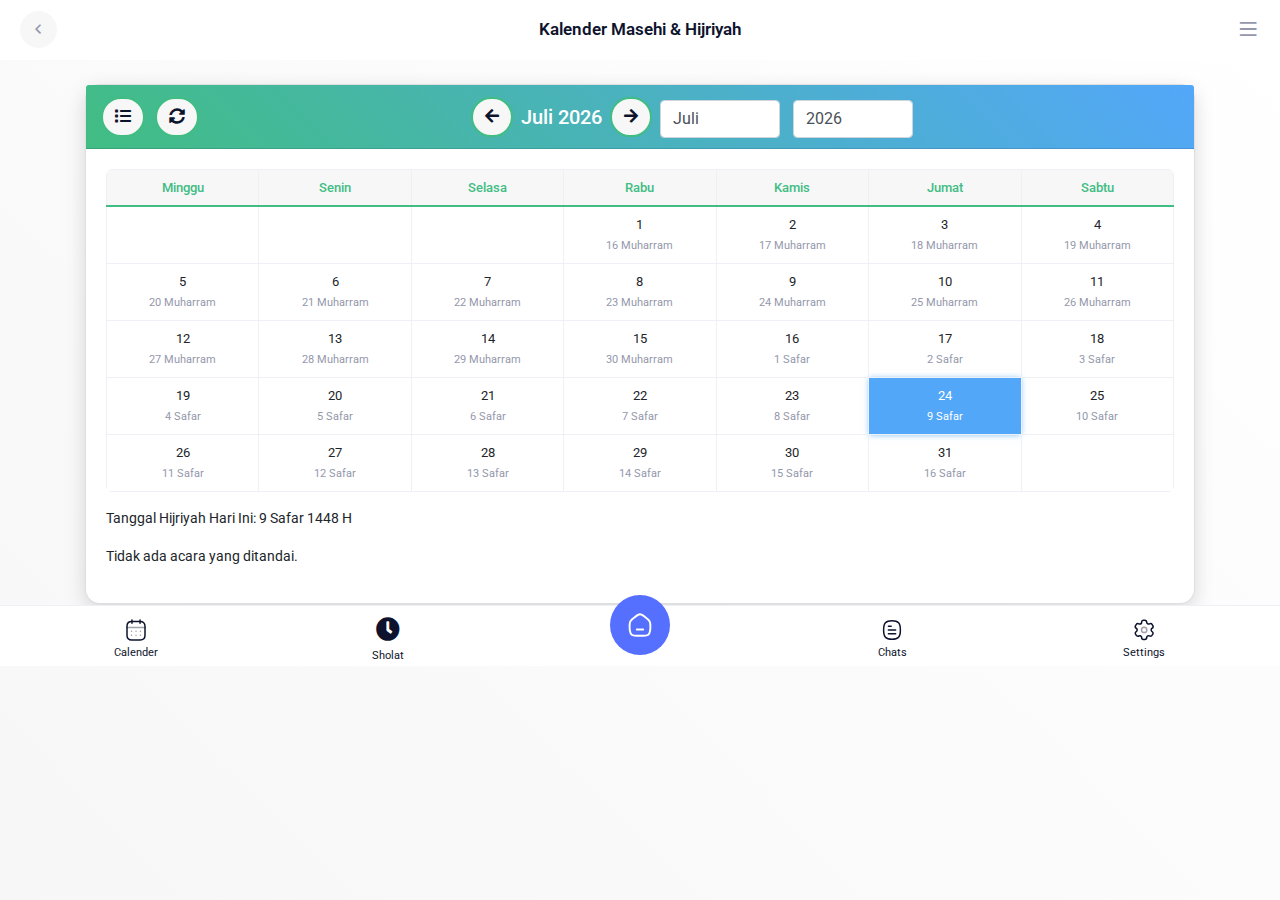
<file: kalender/index.html>
<!DOCTYPE html>
<html lang="en">
<head>
    <meta charset="UTF-8">
    <meta name="viewport" content="width=device-width, initial-scale=1, minimum-scale=1, maximum-scale=1, viewport-fit=cover">
    <meta name="apple-mobile-web-app-capable" content="yes" />
    <meta name="apple-mobile-web-app-status-bar-style" content="default">
    <meta name="format-detection" content="telephone=no">
    <meta name="theme-color" content="#ffffff">
    <title>Kalender Masehi & Hijriyah</title>
    <meta name="description" content="Kalender Masehi dan Hijriyah terintegrasi dengan tema Al-Qur'an Digital">

    <!-- Favicon -->
    <link rel="icon" type="image/png" href="../img/favicon2 (2).png" sizes="32x32">
    <link rel="apple-touch-icon" href="../img/favicon2 (2).png">

    <!-- CSS Libraries -->
    <link rel="stylesheet" href="https://cdnjs.cloudflare.com/ajax/libs/font-awesome/5.15.3/css/all.min.css">
    <link rel="stylesheet" href="https://cdnjs.cloudflare.com/ajax/libs/twitter-bootstrap/5.0.0-beta1/css/bootstrap.min.css">
    <link rel="stylesheet" href="../assets/css/bootstrap.min.css">
    <link rel="stylesheet" href="../assets/css/icons.css">
    <link rel="stylesheet" href="../assets/css/remixicon.css">
    <link rel="stylesheet" href="../assets/css/main.css">
    <link rel="stylesheet" href="../assets/css/normalize.css">
    <link rel="stylesheet" href="https://cdnjs.cloudflare.com/ajax/libs/animate.css/4.1.1/animate.min.css"/>

    <!-- Google Fonts -->
    <link href="https://fonts.googleapis.com/css?family=Roboto:100,300,400,500,700,900" rel="stylesheet">

    <link rel="stylesheet" href="style.css">
</head>
<body>
    <div id="wrapper">
        <div id="content">
            <!-- Header -->
            <header class="main_haeder multi_item">
                <div class="em_side_right">
                    <a class="btn btn__back rounded-circle bg-snow" href="../index.html">
                        <i class="tio-chevron_left"></i>
                    </a>
                </div>
                <div class="title_page">
                    <span class="page_name">Kalender Masehi & Hijriyah</span>
                </div>
                <div class="em_side_right">
                    <button type="button" class="btn btn_menuSidebar item-show" data-toggle="modal" data-target="#mdllSidebarMenu-background">
                        <i class="ri-menu-fill"></i>
                    </button>
                </div>
            </header>

            <!-- Main Content -->
            <main class="container mt-4">
                <div class="card animate__animated animate__zoomIn">
                    <div class="card-header">
                        <div class="d-flex justify-content-between align-items-center flex-wrap">
                            <button id="eventListBtn" class="btn event-list-btn" title="Lihat Daftar Acara">
                                <i class="fas fa-list"></i>
                            </button>
                            <button id="refreshBtn" class="btn refresh-btn" title="Refresh">
                                <i class="fas fa-sync-alt"></i>
                            </button>
                            <div class="d-flex justify-content-center align-items-center flex-grow-1 header-content">
                                <button id="prevMonth" class="btn btn-light"><i class="fas fa-arrow-left"></i></button>
                                <h5 id="monthYear" class="mb-0 mx-2 text-center"></h5>
                                <button id="nextMonth" class="btn btn-light"><i class="fas fa-arrow-right"></i></button>
                                <div class="select-container-wrapper">
                                    <div class="select-container mx-2">
                                        <select id="monthSelect" class="form-control"></select>
                                    </div>
                                    <div class="select-container">
                                        <select id="yearSelect" class="form-control"></select>
                                    </div>
                                </div>
                            </div>
                        </div>
                    </div>
                    <div class="card-body">
                        <table class="calendar-table">
                            <thead>
                                <tr>
                                    <th>Minggu</th><th>Senin</th><th>Selasa</th><th>Rabu</th>
                                    <th>Kamis</th><th>Jumat</th><th>Sabtu</th>
                                </tr>
                            </thead>
                            <tbody id="calendarBody"></tbody>
                        </table>
                        <div class="mt-3">
                            <p id="hijriDate" style="font-size: 0.9rem;"></p>
                            <p id="countdown" style="font-size: 0.9rem;"></p>
                        </div>
                    </div>
                </div>

                <!-- Modal untuk Menandai Tanggal -->
                <div class="modal fade" id="markDateModal" tabindex="-1">
                    <div class="modal-dialog">
                        <div class="modal-content">
                            <div class="modal-header">
                                <h5 class="modal-title">Tandai Tanggal</h5>
                                <button type="button" class="close" data-dismiss="modal">×</button>
                            </div>
                            <div class="modal-body">
                                <p>Tanggal: <span id="selectedDate" style="font-size: 0.9rem;"></span></p>
                                <input type="text" id="eventName" class="form-control mb-2" placeholder="Nama Acara" style="font-size: 0.9rem;">
                                <input type="time" id="eventTime" class="form-control" placeholder="Waktu (HH:MM)" style="font-size: 0.9rem;">
                            </div>
                            <div class="modal-footer">
                                <button id="saveEvent" class="btn btn-success" style="font-size: 0.9rem;">Simpan</button>
                                <button id="deleteEvent" class="btn btn-danger" style="font-size: 0.9rem;">Hapus</button>
                                <button class="btn btn-secondary" data-dismiss="modal" style="font-size: 0.9rem;">Tutup</button>
                            </div>
                        </div>
                    </div>
                </div>

                <!-- Modal untuk Daftar Acara -->
                <div class="modal fade" id="eventListModal" tabindex="-1">
                    <div class="modal-dialog modal-lg">
                        <div class="modal-content">
                            <div class="modal-header">
                                <h5 class="modal-title">Daftar Acara</h5>
                                <button type="button" class="close" data-dismiss="modal">×</button>
                            </div>
                            <div class="modal-body">
                                <table class="table table-striped acara">
                                    <thead>
                                        <tr>
                                            <th>Tanggal</th>
                                            <th>Nama Acara</th>
                                            <th>Waktu</th>
                                            <th>Aksi</th>
                                        </tr>
                                    </thead>
                                    <tbody id="eventListBody"></tbody>
                                </table>
                            </div>
                            <div class="modal-footer">
                                <button class="btn btn-secondary" data-dismiss="modal" style="font-size: 0.9rem;">Tutup</button>
                            </div>
                        </div>
                    </div>
                </div>

                <!-- Modal Countdown -->
                <div class="modal fade" id="countdownModal" tabindex="-1">
                    <div class="modal-dialog">
                        <div class="modal-content">
                            <div class="modal-header">
                                <h5 class="modal-title">Pengingat</h5>
                                <button type="button" class="close" data-dismiss="modal">×</button>
                            </div>
                            <div class="modal-body">
                                <p id="countdownMessage" style="font-size: 0.9rem;"></p>
                            </div>
                            <div class="modal-footer">
                                <button class="btn btn-secondary" data-dismiss="modal" style="font-size: 0.9rem;">Tutup</button>
                            </div>
                        </div>
                    </div>
                </div>
            </main>
        </div>

        <!-- Start em_main_footer -->
        <footer class="em_main_footer with__text just_color p-0">
            <div class="em_body_navigation -active-links -active_primary position-relative">
                <div class="item_link">
                    <a href="../kalender/index.html" class="btn btn_navLink">
                        <div class="icon_current">
                            <svg id="Iconly_Two-tone_Calendar" data-name="Iconly/Two-tone/Calendar"
                                xmlns="http://www.w3.org/2000/svg" width="24" height="24" viewBox="0 0 24 24">
                                <g id="Calendar" transform="translate(3 2)">
                                    <path id="Line_200" d="M0,.473H17.824" transform="translate(0.093 6.931)"
                                        fill="none" stroke="#200e32" stroke-linecap="round"
                                        stroke-linejoin="round" stroke-miterlimit="10" stroke-width="1.5"
                                        opacity="0.4" />
                                    <path id="Combined_Shape" data-name="Combined Shape"
                                        d="M9.343,4.36h.009Zm-4.438,0h.01Zm-4.446,0H.468ZM9.343.473h.009Zm-4.438,0h.01ZM.459.473H.468Z"
                                        transform="translate(4.099 10.837)" fill="none" stroke="#200e32"
                                        stroke-linecap="round" stroke-linejoin="round" stroke-miterlimit="10"
                                        stroke-width="1.5" opacity="0.4" />
                                    <path id="Line_207" d="M.463,0V3.291" transform="translate(12.581 0)"
                                        fill="none" stroke="#200e32" stroke-linecap="round"
                                        stroke-linejoin="round" stroke-miterlimit="10" stroke-width="1.5" />
                                    <path id="Line_208" d="M.463,0V3.291" transform="translate(4.502 0)"
                                        fill="none" stroke="#200e32" stroke-linecap="round"
                                        stroke-linejoin="round" stroke-miterlimit="10" stroke-width="1.5" />
                                    <path id="Path"
                                        d="M13.238,0H4.771C1.834,0,0,1.636,0,4.643v9.05c0,3.054,1.834,4.728,4.771,4.728h8.458c2.946,0,4.771-1.645,4.771-4.652V4.643C18.009,1.636,16.184,0,13.238,0Z"
                                        transform="translate(0 1.579)" fill="none" stroke="#200e32"
                                        stroke-linecap="round" stroke-linejoin="round" stroke-miterlimit="10"
                                        stroke-width="1.5" />
                                </g>
                            </svg>
                        </div>
                        <div class="icon_active">
                            <svg id="Iconly_Bulk_Calendar" data-name="Iconly/Bulk/Calendar"
                                xmlns="http://www.w3.org/2000/svg" width="24" height="24" viewBox="0 0 24 24">
                                <g id="Calendar" transform="translate(3 2)">
                                    <path id="Fill_1" data-name="Fill 1"
                                        d="M5.127,12.743A4.776,4.776,0,0,1,0,7.613V0H18V7.674c0,3.138-1.976,5.069-5.137,5.069Z"
                                        transform="translate(0 7.257)" fill="#200e32" />
                                    <path id="Fill_4" data-name="Fill 4"
                                        d="M0,5.767A15.855,15.855,0,0,1,.155,3.64,4.591,4.591,0,0,1,4.541,0h8.911a4.639,4.639,0,0,1,4.386,3.64,15.892,15.892,0,0,1,.154,2.127Z"
                                        transform="translate(0.003 1.49)" fill="#200e32" opacity="0.4" />
                                    <path id="Fill_6" data-name="Fill 6"
                                        d="M.761,4.59a.747.747,0,0,0,.761-.77V.771A.748.748,0,0,0,.761,0,.748.748,0,0,0,0,.771V3.82a.747.747,0,0,0,.761.77"
                                        transform="translate(4.544 0)" fill="#200e32" />
                                    <path id="Fill_9" data-name="Fill 9"
                                        d="M.761,4.59a.753.753,0,0,0,.761-.77V.771A.754.754,0,0,0,.761,0,.748.748,0,0,0,0,.771V3.82a.747.747,0,0,0,.761.77"
                                        transform="translate(11.934 0)" fill="#200e32" />
                                </g>
                            </svg>
        
                        </div>
                        <div class="txt__tile">Calender</div>
                    </a>
                </div>
                <div class="item_link">
                    <a href="../jadwalsholatdanimsakiah/index.html" class="btn btn_navLink">
                        <div class="icon_current">
                            <i class="fas fa-clock"></i>
                        </div>
                        <div class="txt__tile">Sholat</div>
                    </a>
                </div>
                <div class="item_link">
                    <a href="../index.html" class="btn btn_navLink">
                        <button type="button" class="btn btnCircle_default _lg">
                            <svg id="Iconly_Curved_Home" data-name="Iconly/Curved/Home" xmlns="http://www.w3.org/2000/svg" width="20" height="20" viewBox="0 0 20 20">
                                <g id="Home" transform="translate(2 1.667)">
                                    <path id="Stroke_1" data-name="Stroke 1" d="M0,.5H4.846" transform="translate(5.566 11.28)" fill="none" stroke="#fff" stroke-linecap="round" stroke-linejoin="round" stroke-miterlimit="10" stroke-width="1.5"></path>
                                    <path id="Stroke_2" data-name="Stroke 2" d="M0,9.761C0,5.068.512,5.4,3.266,2.842,4.471,1.872,6.346,0,7.965,0S11.5,1.862,12.712,2.842c2.754,2.554,3.265,2.227,3.265,6.919,0,6.906-1.633,6.906-7.988,6.906S0,16.667,0,9.761Z" transform="translate(0)" fill="none" stroke="#fff" stroke-linecap="round" stroke-linejoin="round" stroke-miterlimit="10" stroke-width="1.5"></path>
                                </g>
                            </svg>
                        </button>
                    </a>
                </div>
                <div class="item_link">
                    <a href="https://kitaberbagi.com/forum/" class="btn btn_navLink">
                        <div class="icon_current">
                            <svg id="Iconly_Curved_Document" data-name="Iconly/Curved/Document"
                                xmlns="http://www.w3.org/2000/svg" width="24" height="24" viewBox="0 0 24 24">
                                <g id="Document" transform="translate(3.61 2.75)">
                                    <path id="Stroke_1" data-name="Stroke 1" d="M7.22.5H0"
                                        transform="translate(4.766 12.446)" fill="none" stroke="#9498ac"
                                        stroke-linecap="round" stroke-linejoin="round" stroke-miterlimit="10"
                                        stroke-width="1.5" />
                                    <path id="Stroke_2" data-name="Stroke 2" d="M7.22.5H0"
                                        transform="translate(4.766 8.686)" fill="none" stroke="#9498ac"
                                        stroke-linecap="round" stroke-linejoin="round" stroke-miterlimit="10"
                                        stroke-width="1.5" />
                                    <path id="Stroke_3" data-name="Stroke 3" d="M2.755.5H0"
                                        transform="translate(4.766 4.927)" fill="none" stroke="#9498ac"
                                        stroke-linecap="round" stroke-linejoin="round" stroke-miterlimit="10"
                                        stroke-width="1.5" />
                                    <path id="Stroke_4" data-name="Stroke 4"
                                        d="M0,9.25c0,6.937,2.1,9.25,8.391,9.25s8.391-2.313,8.391-9.25S14.685,0,8.391,0,0,2.313,0,9.25Z"
                                        transform="translate(0)" fill="none" stroke="#9498ac"
                                        stroke-linecap="round" stroke-linejoin="round" stroke-miterlimit="10"
                                        stroke-width="1.5" />
                                </g>
                            </svg>
                        </div>
                        <div class="txt__tile">Chats</div>
                    </a>
                </div>
                <div class="item_link">
                    <a href="../setting/index.html" class="btn btn_navLink">
                        <div class="icon_current">
                            <svg id="Iconly_Two-tone_Setting" data-name="Iconly/Two-tone/Setting"
                                xmlns="http://www.w3.org/2000/svg" width="24" height="24" viewBox="0 0 24 24">
                                <g id="Setting" transform="translate(2.5 1.5)">
                                    <path id="Path_33946"
                                        d="M17.528,5.346l-.622-1.08a1.913,1.913,0,0,0-2.609-.7h0a1.9,1.9,0,0,1-2.609-.677,1.831,1.831,0,0,1-.256-.915h0A1.913,1.913,0,0,0,9.519,0H8.265a1.9,1.9,0,0,0-1.9,1.913h0A1.913,1.913,0,0,1,4.448,3.8a1.831,1.831,0,0,1-.915-.256h0a1.913,1.913,0,0,0-2.609.7l-.668,1.1a1.913,1.913,0,0,0,.7,2.609h0a1.913,1.913,0,0,1,.957,1.657,1.913,1.913,0,0,1-.957,1.657h0a1.9,1.9,0,0,0-.7,2.6h0l.632,1.089A1.913,1.913,0,0,0,3.5,15.7h0a1.895,1.895,0,0,1,2.6.7,1.831,1.831,0,0,1,.256.915h0a1.913,1.913,0,0,0,1.913,1.913H9.519a1.913,1.913,0,0,0,1.913-1.9h0a1.9,1.9,0,0,1,1.913-1.913,1.95,1.95,0,0,1,.915.256h0a1.913,1.913,0,0,0,2.609-.7h0l.659-1.1a1.9,1.9,0,0,0-.7-2.609h0a1.9,1.9,0,0,1-.7-2.609,1.876,1.876,0,0,1,.7-.7h0a1.913,1.913,0,0,0,.7-2.6h0Z"
                                        transform="translate(0.779 0.778)" fill="none" stroke="#200e32"
                                        stroke-linecap="round" stroke-linejoin="round" stroke-miterlimit="10"
                                        stroke-width="1.5" />
                                    <circle id="Ellipse_737" cx="2.636" cy="2.636" r="2.636"
                                        transform="translate(7.039 7.753)" fill="none" stroke="#200e32"
                                        stroke-linecap="round" stroke-linejoin="round" stroke-miterlimit="10"
                                        stroke-width="1.5" opacity="0.4" />
                                </g>
                            </svg>
                        </div>
                        <div class="icon_active">
                            <svg id="Iconly_Bulk_Setting" data-name="Iconly/Bulk/Setting"
                                xmlns="http://www.w3.org/2000/svg" width="24" height="24" viewBox="0 0 24 24">
                                <g id="Setting" transform="translate(2.5 2)">
                                    <path id="Path"
                                        d="M2.9,5.65A2.853,2.853,0,0,1,0,2.83,2.861,2.861,0,0,1,2.9,0a2.825,2.825,0,1,1,0,5.65"
                                        transform="translate(6.61 7.18)" fill="#200e32" />
                                    <path id="Path-2" data-name="Path"
                                        d="M18.73,12.37a2.3,2.3,0,0,0-.828-.79,1.547,1.547,0,0,1-.634-.64,1.822,1.822,0,0,1,.654-2.5,2.027,2.027,0,0,0,.756-2.83l-.685-1.18a2.112,2.112,0,0,0-2.872-.76,1.973,1.973,0,0,1-2.575-.69,1.546,1.546,0,0,1-.235-.88,1.778,1.778,0,0,0-.276-1.06A2.152,2.152,0,0,0,10.217,0H8.776A2.195,2.195,0,0,0,6.967,1.04,1.785,1.785,0,0,0,6.681,2.1a1.546,1.546,0,0,1-.235.88,1.963,1.963,0,0,1-2.565.69A2.124,2.124,0,0,0,1,4.43L.314,5.61a2.044,2.044,0,0,0,.756,2.83,1.834,1.834,0,0,1,.664,2.5,1.634,1.634,0,0,1-.644.64,2.118,2.118,0,0,0-.818.79,2,2,0,0,0,.02,2.05L1,15.62a2.134,2.134,0,0,0,1.819,1.04,2.161,2.161,0,0,0,1.083-.3,1.586,1.586,0,0,1,.9-.23,1.892,1.892,0,0,1,1.88,1.82A2.07,2.07,0,0,0,8.807,20H10.2a2.068,2.068,0,0,0,2.115-2.05A1.908,1.908,0,0,1,14.2,16.13a1.63,1.63,0,0,1,.9.23,2.1,2.1,0,0,0,2.892-.74l.715-1.2a2.018,2.018,0,0,0,.02-2.05"
                                        fill="#200e32" opacity="0.4" />
                                </g>
                            </svg>
        
                        </div>
                        <div class="txt__tile">Settings</div>
                    </a>
                </div>
            </div>
        </footer>
        <!-- End. em_main_footer -->

        <!-- Modal Sidebar Menu (withBackground) -->
        <div class="modal sidebarMenu -left fade" id="mdllSidebarMenu-background" tabindex="-1" aria-labelledby="exampleModalLabel" aria-hidden="true">
            <div class="modal-dialog modal-dialog-scrollable">
                <div class="modal-content">
                    <div class="modal-header d-block">
                        <button type="button" class="close" data-dismiss="modal" aria-label="Close">
                            <i class="tio-clear"></i>
                        </button>
                        <div class="em_profile_user">
                            <div class="media">
                                <a href="page-profile.html">
                                    <div class="letter bg-yellow">
                                        <span>c</span>
                                    </div>
                                </a>
                                <div class="media-body">
                                    <div class="txt">
                                        <h3>Syahril May Mubdi</h3>
                                        <p>+62 822 6740 3010</p>
                                    </div>
                                </div>
                            </div>
                        </div>
                    </div>
                    <div class="modal-body">
                        <ul class="nav flex-column -active-links">
                            <li class="nav-item">
                                <a class="nav-link" href="index.html">
                                    <div class="">
                                        <div class="icon_current">
                                            <svg id="Iconly_Curved_Discovery" data-name="Iconly/Curved/Discovery" xmlns="http://www.w3.org/2000/svg" width="20" height="20" viewBox="0 0 20 20">
                                                <g id="Discovery" transform="translate(2.292 2.292)">
                                                    <path id="Stroke_1" data-name="Stroke 1" d="M0,7.708c0,5.781,1.927,7.708,7.708,7.708s7.708-1.927,7.708-7.708S13.489,0,7.708,0,0,1.927,0,7.708Z" transform="translate(0 0)" fill="none" stroke="#9498ac" stroke-linecap="round" stroke-linejoin="round" stroke-miterlimit="10" stroke-width="1.5" />
                                                    <path id="Stroke_3" data-name="Stroke 3" d="M0,5.5,1.312,1.312,5.5,0,4.192,4.191Z" transform="translate(4.957 4.957)" fill="none" stroke="#9498ac" stroke-linecap="round" stroke-linejoin="round" stroke-miterlimit="10" stroke-width="1.5" />
                                                </g>
                                            </svg>
                                        </div>
                                        <span class="title_link">Kiblat</span>
                                    </div>
                                </a>
                            </li>
                            <li class="nav-item">
                                <a class="nav-link" href="app-homes.html">
                                    <div class="">
                                        <div class="icon_current">
                                            <svg id="Iconly_Curved_Home" data-name="Iconly/Curved/Home" xmlns="http://www.w3.org/2000/svg" width="20" height="20" viewBox="0 0 20 20">
                                                <g id="Home" transform="translate(2 1.667)">
                                                    <path id="Stroke_1" data-name="Stroke 1" d="M0,.5H4.846" transform="translate(5.566 11.28)" fill="none" stroke="#9498ac" stroke-linecap="round" stroke-linejoin="round" stroke-miterlimit="10" stroke-width="1.5" />
                                                    <path id="Stroke_2" data-name="Stroke 2" d="M0,9.761C0,5.068.512,5.4,3.266,2.842,4.471,1.872,6.346,0,7.965,0S11.5,1.862,12.712,2.842c2.754,2.554,3.265,2.227,3.265,6.919,0,6.906-1.633,6.906-7.988,6.906S0,16.667,0,9.761Z" transform="translate(0)" fill="none" stroke="#9498ac" stroke-linecap="round" stroke-linejoin="round" stroke-miterlimit="10" stroke-width="1.5" />
                                                </g>
                                            </svg>
                                        </div>
                                        <span class="title_link">Homepages</span>
                                    </div>
                                </a>
                            </li>
                            <li class="nav-item">
                                <a class="nav-link" href="app-components.html">
                                    <div class="">
                                        <div class="icon_current">
                                            <svg id="Iconly_Curved_More_Circle" data-name="Iconly/Curved/More Circle" xmlns="http://www.w3.org/2000/svg" width="20" height="20" viewBox="0 0 20 20">
                                                <g id="More_Circle" data-name="More Circle" transform="translate(2.292 2.292)">
                                                    <path id="Stroke_4" data-name="Stroke 4" d="M0,7.708C0,1.927,1.927,0,7.708,0s7.708,1.927,7.708,7.708-1.927,7.708-7.708,7.708S0,13.489,0,7.708Z" transform="translate(0 0)" fill="none" stroke="#556fff" stroke-linecap="round" stroke-linejoin="round" stroke-miterlimit="10" stroke-width="1.5" />
                                                    <path id="Stroke_11" data-name="Stroke 11" d="M.5.5H.5" transform="translate(9.883 8.792)" fill="none" stroke="#556fff" stroke-linecap="round" stroke-linejoin="round" stroke-miterlimit="10" stroke-width="2" />
                                                    <path id="Stroke_13" data-name="Stroke 13" d="M.5.5H.5" transform="translate(7.383 5.458)" fill="none" stroke="#556fff" stroke-linecap="round" stroke-linejoin="round" stroke-miterlimit="10" stroke-width="2" />
                                                    <path id="Stroke_15" data-name="Stroke 15" d="M.5.5H.5" transform="translate(4.876 8.792)" fill="none" stroke="#556fff" stroke-linecap="round" stroke-linejoin="round" stroke-miterlimit="10" stroke-width="2" />
                                                </g>
                                            </svg>
                                        </div>
                                        <span class="title_link">Components</span>
                                    </div>
                                </a>
                            </li>
                            <li class="nav-item">
                                <a class="nav-link" href="app-pages.html">
                                    <div class="">
                                        <div class="icon_current">
                                            <svg id="Iconly_Curved_Document" data-name="Iconly/Curved/Document" xmlns="http://www.w3.org/2000/svg" width="20" height="20" viewBox="0 0 20 20">
                                                <g id="Document" transform="translate(3.008 2.292)">
                                                    <path id="Stroke_1" data-name="Stroke 1" d="M6.017.5H0" transform="translate(3.971 10.289)" fill="none" stroke="#9498ac" stroke-linecap="round" stroke-linejoin="round" stroke-miterlimit="10" stroke-width="1.5" />
                                                    <path id="Stroke_2" data-name="Stroke 2" d="M6.017.5H0" transform="translate(3.971 7.155)" fill="none" stroke="#9498ac" stroke-linecap="round" stroke-linejoin="round" stroke-miterlimit="10" stroke-width="1.5" />
                                                    <path id="Stroke_3" data-name="Stroke 3" d="M2.3.5H0" transform="translate(3.972 4.023)" fill="none" stroke="#9498ac" stroke-linecap="round" stroke-linejoin="round" stroke-miterlimit="10" stroke-width="1.5" />
                                                    <path id="Stroke_4" data-name="Stroke 4" d="M0,7.708c0,5.781,1.748,7.708,6.992,7.708s6.992-1.927,6.992-7.708S12.238,0,6.992,0,0,1.927,0,7.708Z" transform="translate(0)" fill="none" stroke="#9498ac" stroke-linecap="round" stroke-linejoin="round" stroke-miterlimit="10" stroke-width="1.5" />
                                                </g>
                                            </svg>
                                        </div>
                                        <span class="title_link">Pages</span>
                                    </div>
                                </a>
                            </li>
                            <label class="title__label">other</label>
                            <li class="nav-item">
                                <a class="nav-link" href="page-profile.html">
                                    <div class="">
                                        <div class="icon_current">
                                            <svg id="Iconly_Curved_Setting" data-name="Iconly/Curved/Setting" xmlns="http://www.w3.org/2000/svg" width="20" height="20" viewBox="0 0 20 20">
                                                <g id="Setting" transform="translate(2.917 2.083)">
                                                    <path id="Stroke_1" data-name="Stroke 1" d="M2.083,0A2.083,2.083,0,1,1,0,2.083,2.083,2.083,0,0,1,2.083,0Z" transform="translate(5 5.833)" fill="none" stroke="#9498ac" stroke-linecap="round" stroke-linejoin="round" stroke-miterlimit="10" stroke-width="1.5" />
                                                    <path id="Stroke_3" data-name="Stroke 3" d="M13.89,3.959h0a2.053,2.053,0,0,0-2.816-.76A1.286,1.286,0,0,1,9.145,2.077,2.07,2.07,0,0,0,7.083,0h0A2.07,2.07,0,0,0,5.021,2.077,1.286,1.286,0,0,1,3.093,3.2a2.054,2.054,0,0,0-2.817.76A2.085,2.085,0,0,0,1.031,6.8a1.3,1.3,0,0,1,0,2.243,2.085,2.085,0,0,0-.755,2.837,2.054,2.054,0,0,0,2.816.761h0a1.285,1.285,0,0,1,1.928,1.121h0a2.07,2.07,0,0,0,2.062,2.077h0a2.07,2.07,0,0,0,2.062-2.077h0a1.286,1.286,0,0,1,1.929-1.121,2.054,2.054,0,0,0,2.816-.761,2.085,2.085,0,0,0-.754-2.837h0a1.3,1.3,0,0,1,0-2.243A2.085,2.085,0,0,0,13.89,3.959Z" transform="translate(0)" fill="none" stroke="#9498ac" stroke-linecap="round" stroke-linejoin="round" stroke-miterlimit="10" stroke-width="1.5" />
                                                </g>
                                            </svg>
                                        </div>
                                        <span class="title_link">Settings</span>
                                    </div>
                                    <div class="em_pulp">
                                        <span class="doted_item"></span>
                                    </div>
                                </a>
                            </li>
                            <li class="nav-item">
                                <a class="nav-link" href="page-support.html">
                                    <div class="">
                                        <div class="icon_current">
                                            <svg id="Iconly_Curved_Message" data-name="Iconly/Curved/Message" xmlns="http://www.w3.org/2000/svg" width="20" height="20" viewBox="0 0 20 20">
                                                <g id="Message" transform="translate(2.043 2.377)">
                                                    <path id="Stroke_1" data-name="Stroke 1" d="M9.292,0S6.617,3.211,4.661,3.211,0,0,0,0" transform="translate(3.285 5.139)" fill="none" stroke="#9498ac" stroke-linecap="round" stroke-linejoin="round" stroke-miterlimit="10" stroke-width="1.5" />
                                                    <path id="Stroke_3" data-name="Stroke 3" d="M0,7.6C0,1.9,1.984,0,7.937,0s7.937,1.9,7.937,7.6-1.984,7.6-7.937,7.6S0,13.295,0,7.6Z" transform="translate(0 0)" fill="none" stroke="#9498ac" stroke-linecap="round" stroke-linejoin="round" stroke-miterlimit="10" stroke-width="1.5" />
                                                </g>
                                            </svg>
                                        </div>
                                        <span class="title_link">Support</span>
                                    </div>
                                </a>
                            </li>
                            <li class="nav-item">
                                <a class="nav-link" href="page-about.html">
                                    <div class="">
                                        <div class="icon_current">
                                            <svg id="Iconly_Curved_Info_Square" data-name="Iconly/Curved/Info Square" xmlns="http://www.w3.org/2000/svg" width="20" height="20" viewBox="0 0 20 20">
                                                <g id="Info_Square" data-name="Info Square" transform="translate(2.292 2.292)">
                                                    <path id="Stroke_1" data-name="Stroke 1" d="M0,7.708C0,1.927,1.927,0,7.708,0s7.708,1.927,7.708,7.708-1.927,7.708-7.708,7.708S0,13.489,0,7.708Z" transform="translate(15.417 15.417) rotate(180)" fill="none" stroke="#9498ac" stroke-linecap="round" stroke-linejoin="round" stroke-miterlimit="10" stroke-width="1.5" />
                                                    <path id="Stroke_3" data-name="Stroke 3" d="M0,0V3.246" transform="translate(7.708 10.954) rotate(180)" fill="none" stroke="#9498ac" stroke-linecap="round" stroke-linejoin="round" stroke-miterlimit="10" stroke-width="1.5" />
                                                    <path id="Stroke_15" data-name="Stroke 15" d="M0,0H.007" transform="translate(7.712 4.792) rotate(180)" fill="none" stroke="#9498ac" stroke-linecap="round" stroke-linejoin="round" stroke-miterlimit="10" stroke-width="1.5" />
                                                </g>
                                            </svg>
                                        </div>
                                        <span class="title_link">About</span>
                                    </div>
                                </a>
                            </li>
                        </ul>
                    </div>
                    <div class="modal-footer">
                        <div class="em_darkMode_menu">
                            <label class="text" for="switchDarkMode">
                                <h3>Dark Mode</h3>
                                <p>Browsing in night mode</p>
                            </label>
                            <label class="switch_toggle toggle_lg" for="switchDarkMode">
                                <input type="checkbox" class="switchDarkMode" id="switchDarkMode">
                                <span class="handle"></span>
                            </label>
                        </div>
                    </div>
                </div>
            </div>
        </div>
    </div>

    <!-- Scripts -->
    <script src="https://code.jquery.com/jquery-3.5.1.slim.min.js"></script>
    <script src="https://cdn.jsdelivr.net/npm/popper.js@1.16.1/dist/umd/popper.min.js"></script>
    <script src="https://stackpath.bootstrapcdn.com/bootstrap/4.5.2/js/bootstrap.min.js"></script>
    <script src="../assets/js/main.js" defer></script>
    <script src="../assets/js/pwa-services.js"></script>

    <!-- Script untuk Kalender -->
     <script src="script.js"></script>
</body>
</html>
</file>
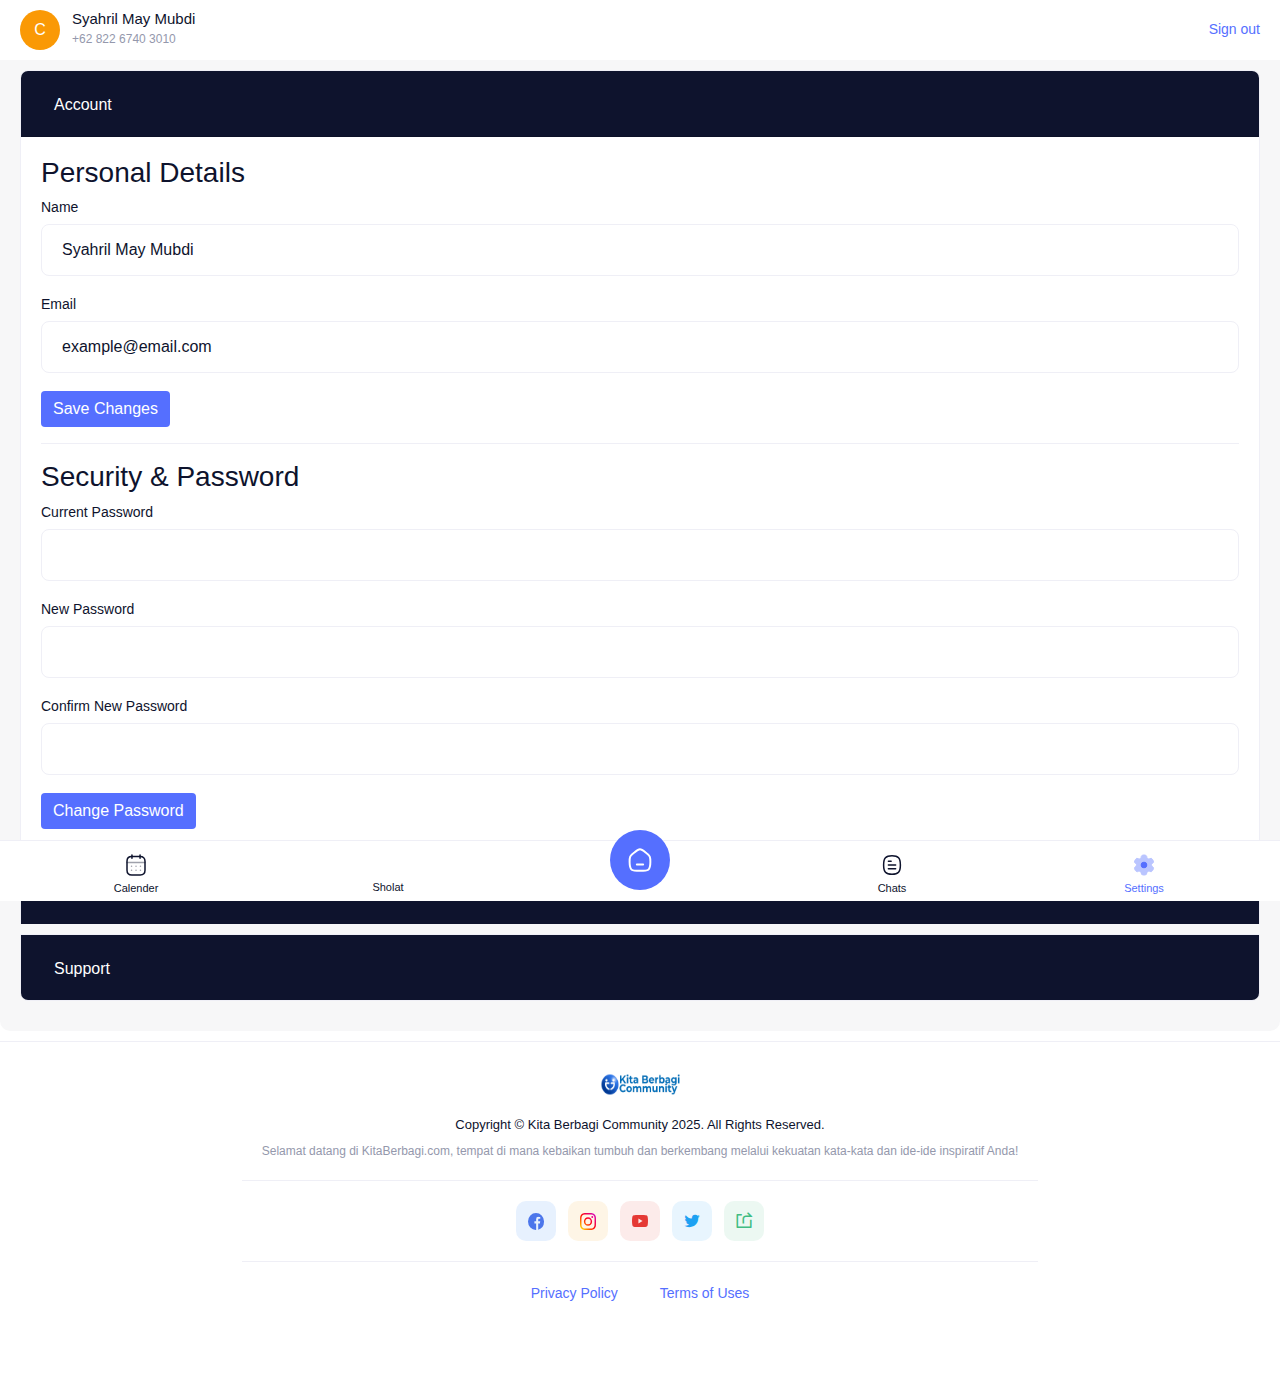
<file: setting/index.html>
<!DOCTYPE html>
<html lang="en">

<head>
    <meta http-equiv="Content-Type" content="text/html; charset=utf-8" />
    <meta name="viewport" content="width=device-width, initial-scale=1, minimum-scale=1, maximum-scale=1, viewport-fit=cover" />
    <meta name="apple-mobile-web-app-capable" content="yes" />
    <meta name="apple-mobile-web-app-status-bar-style" content="default">
    <meta name="format-detection" content="telephone=no">
    <meta name="theme-color" content="#ffffff">
    <title>Nepro – The Multipurpose Mobile HTML5 Template</title>
    <meta name="description" content="Nepro – The Multipurpose Mobile HTML5 Template">
    <meta name="keywords" content="bootstrap 4, mobile template, 404, chat, about, cordova, phonegap, mobile, html, ecommerce, shopping, store, delivery, wallet, banking, education, jobs, careers, distance learning" />
    <!-- Favicon -->
    <link rel="icon" type="image/png" href="../assets/img/favicon/32.png" sizes="32x32">
    <link rel="apple-touch-icon" href="../assets/img/favicon/favicon192.png">
    <!-- Font Awesome 5 Online Links -->
    <link href="https://kit-pro.fontawesome.com/releases/v5.15.3/css/pro.min.css" rel="stylesheet">
    <!-- CSS Libraries -->
    <link rel="stylesheet" href="../assets/css/bootstrap.min.css">
    <link rel="stylesheet" href="../assets/css/icons.css">
    <link rel="stylesheet" href="../assets/css/remixicon.css">
    <link rel="stylesheet" href="../assets/css/swiper-bundle.min.css">
    <link rel="stylesheet" href="../assets/css/owl.carousel.min.css">
    <link rel="stylesheet" href="../assets/css/main.css">
    <link rel="stylesheet" href="../assets/css/normalize.css">
    <!-- Custom CSS -->
    <style>
        :root {
            --color-black: #000;
            --color-white: #fff;
            --color-primary: #556fff;
            --color-secondary: #0e132d;
            --color-snow: #cbcdd8;
            --color-red: #ff4040;
            --color-orange: #ff702c;
            --color-blue: #4a8cfd;
            --color-yellow: #fa9905;
            --color-green: #41bd83;
            --color-text: #9498ac;
            --color-comment: #5d6072;
            --color-pink: #ff59a2;
            --color-turquoise: #20bbd3;
            --color-purple: #a659ff;
            --bg-black: #000;
            --bg-white: #fff;
            --bg-primary: #556fff;
            --bg-secondary: #0e132d;
            --bg-snow: #f7f7f8;
            --bg-red: #ff4040;
            --bg-orange: #ff702c;
            --bg-blue: #53a7f9;
            --bg-yellow: #fa9905;
            --bg-green: #41bd83;
            --bg-purple: #a659ff;
            --bg-pink: #ff59a2;
            --bg-turquoise: #20bbd3;
            --border-black: #000;
            --border-white: #fff;
            --border-primary: #556fff;
            --border-secondary: #0e132d;
            --border-snow: #efeff6;
            --border-red: #ff4040;
            --border-orange: #ff702c;
            --border-blue: #4a8cfd;
            --border-yellow: #fa9905;
            --border-green: #41bd83;
            --border-input: #efeff6;
        }

        /* Dark Mode Overrides */
        [data-theme="dark"] {
            --bg-white: #0e132d;
            --bg-secondary: #1a1f3a;
            --color-white: #cbcdd8;
            --color-text: #a1a5b7;
            --bg-snow: #1a1f3a;
            --border-snow: #2d3553;
            --bg-primary: #556fff;
        }

        body {
            background-color: var(--bg-white);
            color: var(--color-text);
            transition: all 0.3s ease;
            font-family: -apple-system, BlinkMacSystemFont, "Segoe UI", Roboto, "Helvetica Neue", Arial, sans-serif;
        }

        .settings-accordion {
            padding: 70px 20px 20px 20px;
            background-color: var(--bg-snow);
            border-radius: 10px;
        }

        .card {
            background-color: var(--bg-white);
            border: 1px solid var(--border-snow);
            border-radius: 8px;
            margin-bottom: 10px;
        }

        .card-header {
            background-color: var(--bg-secondary);
            color: var(--color-white);
        }

        .btn-link {
            color: var(--color-white);
            text-decoration: none;
        }

        .btn-link:hover {
            color: var(--color-snow);
        }

        .form-control {
            background-color: var(--bg-secondary);
            color: var(--color-white);
            border: 1px solid var(--border-input);
        }

        .btn-primary {
            background-color: var(--bg-primary);
            color: var(--color-white);
            border: none;
        }

        .btn-primary:hover {
            background-color: var(--color-blue);
        }

        .custom-control-label {
            color: var(--color-text);
        }

        h3 {
            color: var(--color-secondary);
        }

        label {
            color: var(--color-text);
        }

        hr {
            border-color: var(--border-snow);
        }


        .emSimple_main_footer {
            background-color: var(--bg-white);
            border-top: 1px solid var(--border-snow);
        }

        .em_main_footer.with__text.just_color.p-0 {
            position: sticky;
            bottom: 0;
            width: 100%;
            z-index: 1000;
        }
    </style>
    <!-- Manifest -->
    <link rel="manifest" href="_manifest.json" />
</head>

<body data-theme="light">
    <!-- Loader -->
    <section class="em_loading" id="loaderPage">
        <div class="spinner_flash"></div>
    </section>

    <div id="wrapper">
        <div id="content">
            <!-- Header -->
            <header class="main_haeder header-sticky multi_item">
                <div class="em_menu_sidebar">
                    <div class="em_profile_user">
                        <div class="media">
                            <a href="page-profile.html">
                                <div class="letter bg-yellow">
                                    <span>C</span>
                                </div>
                            </a>
                            <div class="media-body">
                                <div class="txt">
                                    <h3>Syahril May Mubdi</h3>
                                    <p>+62 822 6740 3010</p>
                                </div>
                            </div>
                        </div>
                    </div>
                </div>
                <div class="em_side_right">
                    <a href="page-signin-email.html" class="link__forgot d-block size-14 color-primary text-decoration-none hover:color-secondary transition-all">
                        Sign out
                    </a>
                </div>
            </header>

            <!-- Settings Accordion -->
            <section class="settings-accordion padding-20">
                <div class="accordion" id="settingsAccordion">
                    <!-- Account Section -->
                    <div class="card">
                        <div class="card-header" id="headingAccount">
                            <h2 class="mb-0">
                                <button class="btn btn-link" type="button" data-toggle="collapse" data-target="#collapseAccount" aria-expanded="true" aria-controls="collapseAccount">
                                    Account
                                </button>
                            </h2>
                        </div>
                        <div id="collapseAccount" class="collapse show" aria-labelledby="headingAccount" data-parent="#settingsAccordion">
                            <div class="card-body">
                                <h3>Personal Details</h3>
                                <form id="personalDetailsForm">
                                    <div class="form-group">
                                        <label for="name">Name</label>
                                        <input type="text" class="form-control" id="name" value="Syahril May Mubdi">
                                    </div>
                                    <div class="form-group">
                                        <label for="email">Email</label>
                                        <input type="email" class="form-control" id="email" value="example@email.com">
                                    </div>
                                    <button type="submit" class="btn btn-primary">Save Changes</button>
                                </form>
                                <hr>
                                <h3>Security & Password</h3>
                                <form id="passwordForm">
                                    <div class="form-group">
                                        <label for="currentPassword">Current Password</label>
                                        <input type="password" class="form-control" id="currentPassword">
                                    </div>
                                    <div class="form-group">
                                        <label for="newPassword">New Password</label>
                                        <input type="password" class="form-control" id="newPassword">
                                    </div>
                                    <div class="form-group">
                                        <label for="confirmPassword">Confirm New Password</label>
                                        <input type="password" class="form-control" id="confirmPassword">
                                    </div>
                                    <button type="submit" class="btn btn-primary">Change Password</button>
                                </form>
                            </div>
                        </div>
                    </div>

                    <!-- Settings Section -->
                    <div class="card">
                        <div class="card-header" id="headingSettings">
                            <h2 class="mb-0">
                                <button class="btn btn-link collapsed" type="button" data-toggle="collapse" data-target="#collapseSettings" aria-expanded="false" aria-controls="collapseSettings">
                                    Settings
                                </button>
                            </h2>
                        </div>
                        <div id="collapseSettings" class="collapse" aria-labelledby="headingSettings" data-parent="#settingsAccordion">
                            <div class="card-body">
                                <h3>Language</h3>
                                <div class="form-group">
                                    <label for="language">Select Language</label>
                                    <select class="form-control" id="language">
                                        <option value="English (UK)">English (UK)</option>
                                        <option value="English (US)">English (US)</option>
                                        <option value="Arabic">Arabic</option>
                                        <option value="Chinese (China)">Chinese (China)</option>
                                        <option value="Indonesian">Indonesian</option>
                                    </select>
                                </div>
                                <hr>
                                <h3>Notifications</h3>
                                <div class="form-group">
                                    <div class="custom-control custom-switch">
                                        <input type="checkbox" class="custom-control-input" id="prayerNotification">
                                        <label class="custom-control-label" for="prayerNotification">Prayer Time Notifications</label>
                                    </div>
                                </div>
                                <div class="form-group">
                                    <div class="custom-control custom-switch">
                                        <input type="checkbox" class="custom-control-input" id="imsakNotification">
                                        <label class="custom-control-label" for="imsakNotification">Imsakiyah Notifications</label>
                                    </div>
                                </div>
                                <hr>
                                <h3>Location</h3>
                                <div class="form-group">
                                    <label for="location">Set Location for Prayer Times</label>
                                    <input type="text" class="form-control" id="location" placeholder="Enter your location">
                                    <button type="button" class="btn btn-primary mt-2" id="setLocationBtn">Set Location</button>
                                </div>
                                <hr>
                                <h3>Prayer Time Customization</h3>
                                <div class="form-group">
                                    <label for="prayerMethod">Calculation Method</label>
                                    <select class="form-control" id="prayerMethod">
                                        <option value="Muslim World League">Muslim World League</option>
                                        <option value="Islamic Society of North America">Islamic Society of North America</option>
                                        <option value="Egyptian General Authority">Egyptian General Authority</option>
                                    </select>
                                </div>
                                <hr>
                                <h3>Quran Settings</h3>
                                <div class="form-group">
                                    <label for="quranFontSize">Font Size</label>
                                    <select class="form-control" id="quranFontSize">
                                        <option value="Small">Small</option>
                                        <option value="Medium">Medium</option>
                                        <option value="Large">Large</option>
                                    </select>
                                </div>
                            </div>
                        </div>
                    </div>

                    <!-- Support Section -->
                    <div class="card">
                        <div class="card-header" id="headingSupport">
                            <h2 class="mb-0">
                                <button class="btn btn-link collapsed" type="button" data-toggle="collapse" data-target="#collapseSupport" aria-expanded="false" aria-controls="collapseSupport">
                                    Support
                                </button>
                            </h2>
                        </div>
                        <div id="collapseSupport" class="collapse" aria-labelledby="headingSupport" data-parent="#settingsAccordion">
                            <div class="card-body">
                                <h3>Email Support</h3>
                                <form id="supportForm">
                                    <div class="form-group">
                                        <label for="subject">Subject</label>
                                        <input type="text" class="form-control" id="subject">
                                    </div>
                                    <div class="form-group">
                                        <label for="message">Message</label>
                                        <textarea class="form-control" id="message" rows="3"></textarea>
                                    </div>
                                    <button type="submit" class="btn btn-primary">Send</button>
                                </form>
                                <hr>
                                <h3>Tentang Aplikasi</h3>
                                <p>Aplikasi Islami untuk membantu umat dalam ibadah sehari-hari, termasuk jadwal sholat, Al-Qur'an, hadist, doa, dan kalkulator zakat.</p>
                                <p>Version: 1.0.0</p>
                                <p>Developed by: [Nama Pengembang]</p>
                            </div>
                        </div>
                    </div>
                </div>
            </section>

            <!-- Simple Footer -->
            <section class="emSimple_main_footer margin-t-10 border-t border-t-solid border-snow bg-white d-flex justify-content-center text-center padding-20">
                <div class="padding-t-10 padding-b-10">
                    <a href="../index.html" class="brand_sm margin-b-20 d-block">
                        <img src="../img/kitaberbagi-community-logo-pjg.png" alt="">
                    </a>
                    <h3 class="size-13 weight-400 color-secondary margin-b-10">
                        Copyright © Kita Berbagi Community 2025. All Rights Reserved.
                    </h3>
                    <p class="size-12 color-text margin-b-20">
                        Selamat datang di KitaBerbagi.com, tempat di mana kebaikan tumbuh dan berkembang melalui kekuatan kata-kata dan ide-ide inspiratif Anda!
                    </p>
                    <div class="itemNetworks mt-2 emBlock__border">
                        <a href="#" class="btn facebook"><img src="../assets/img/icon/facebook.svg" alt=""></a>
                        <a href="#" class="btn instagram"><img src="../assets/img/icon/instagram.svg" alt=""></a>
                        <a href="#" class="btn youtube"><img src="../assets/img/icon/youtube.svg" alt=""></a>
                        <a href="#" class="btn twitter"><i class="ri-twitter-fill color-twitter"></i></a>
                        <button type="button" class="btn share" data-toggle="modal" data-target="#mdllButtons_share">
                            <i class="ri-share-forward-box-line color-green"></i>
                        </button>
                    </div>
                    <div class="link_privacy">
                        <a href="#" class="btn">Privacy Policy</a>
                        <a href="#" class="btn">Terms of Uses</a>
                    </div>
                </div>
            </section>
        </div>

        <!-- Start em_main_footer -->
<footer class="em_main_footer with__text just_color p-0">
    <div class="em_body_navigation -active-links -active_primary position-relative">
        <div class="item_link">
            <a href="../kalender/index.html" class="btn btn_navLink">
                <div class="icon_current">
                    <svg id="Iconly_Two-tone_Calendar" data-name="Iconly/Two-tone/Calendar"
                        xmlns="http://www.w3.org/2000/svg" width="24" height="24" viewBox="0 0 24 24">
                        <g id="Calendar" transform="translate(3 2)">
                            <path id="Line_200" d="M0,.473H17.824" transform="translate(0.093 6.931)"
                                fill="none" stroke="#200e32" stroke-linecap="round"
                                stroke-linejoin="round" stroke-miterlimit="10" stroke-width="1.5"
                                opacity="0.4" />
                            <path id="Combined_Shape" data-name="Combined Shape"
                                d="M9.343,4.36h.009Zm-4.438,0h.01Zm-4.446,0H.468ZM9.343.473h.009Zm-4.438,0h.01ZM.459.473H.468Z"
                                transform="translate(4.099 10.837)" fill="none" stroke="#200e32"
                                stroke-linecap="round" stroke-linejoin="round" stroke-miterlimit="10"
                                stroke-width="1.5" opacity="0.4" />
                            <path id="Line_207" d="M.463,0V3.291" transform="translate(12.581 0)"
                                fill="none" stroke="#200e32" stroke-linecap="round"
                                stroke-linejoin="round" stroke-miterlimit="10" stroke-width="1.5" />
                            <path id="Line_208" d="M.463,0V3.291" transform="translate(4.502 0)"
                                fill="none" stroke="#200e32" stroke-linecap="round"
                                stroke-linejoin="round" stroke-miterlimit="10" stroke-width="1.5" />
                            <path id="Path"
                                d="M13.238,0H4.771C1.834,0,0,1.636,0,4.643v9.05c0,3.054,1.834,4.728,4.771,4.728h8.458c2.946,0,4.771-1.645,4.771-4.652V4.643C18.009,1.636,16.184,0,13.238,0Z"
                                transform="translate(0 1.579)" fill="none" stroke="#200e32"
                                stroke-linecap="round" stroke-linejoin="round" stroke-miterlimit="10"
                                stroke-width="1.5" />
                        </g>
                    </svg>
                </div>
                <div class="icon_active">
                    <svg id="Iconly_Bulk_Calendar" data-name="Iconly/Bulk/Calendar"
                        xmlns="http://www.w3.org/2000/svg" width="24" height="24" viewBox="0 0 24 24">
                        <g id="Calendar" transform="translate(3 2)">
                            <path id="Fill_1" data-name="Fill 1"
                                d="M5.127,12.743A4.776,4.776,0,0,1,0,7.613V0H18V7.674c0,3.138-1.976,5.069-5.137,5.069Z"
                                transform="translate(0 7.257)" fill="#200e32" />
                            <path id="Fill_4" data-name="Fill 4"
                                d="M0,5.767A15.855,15.855,0,0,1,.155,3.64,4.591,4.591,0,0,1,4.541,0h8.911a4.639,4.639,0,0,1,4.386,3.64,15.892,15.892,0,0,1,.154,2.127Z"
                                transform="translate(0.003 1.49)" fill="#200e32" opacity="0.4" />
                            <path id="Fill_6" data-name="Fill 6"
                                d="M.761,4.59a.747.747,0,0,0,.761-.77V.771A.748.748,0,0,0,.761,0,.748.748,0,0,0,0,.771V3.82a.747.747,0,0,0,.761.77"
                                transform="translate(4.544 0)" fill="#200e32" />
                            <path id="Fill_9" data-name="Fill 9"
                                d="M.761,4.59a.753.753,0,0,0,.761-.77V.771A.754.754,0,0,0,.761,0,.748.748,0,0,0,0,.771V3.82a.747.747,0,0,0,.761.77"
                                transform="translate(11.934 0)" fill="#200e32" />
                        </g>
                    </svg>

                </div>
                <div class="txt__tile">Calender</div>
            </a>
        </div>
        <div class="item_link">
            <a href="../jadwalsholatdanimsakiah/index.html" class="btn btn_navLink">
                <div class="icon_current">
                    <i class="fas fa-clock"></i>
                </div>
                <div class="txt__tile">Sholat</div>
            </a>
        </div>
        <div class="item_link">
            <a href="../index.html" class="btn btn_navLink">
                <button type="button" class="btn btnCircle_default _lg">
                    <svg id="Iconly_Curved_Home" data-name="Iconly/Curved/Home" xmlns="http://www.w3.org/2000/svg" width="20" height="20" viewBox="0 0 20 20">
                        <g id="Home" transform="translate(2 1.667)">
                            <path id="Stroke_1" data-name="Stroke 1" d="M0,.5H4.846" transform="translate(5.566 11.28)" fill="none" stroke="#fff" stroke-linecap="round" stroke-linejoin="round" stroke-miterlimit="10" stroke-width="1.5"></path>
                            <path id="Stroke_2" data-name="Stroke 2" d="M0,9.761C0,5.068.512,5.4,3.266,2.842,4.471,1.872,6.346,0,7.965,0S11.5,1.862,12.712,2.842c2.754,2.554,3.265,2.227,3.265,6.919,0,6.906-1.633,6.906-7.988,6.906S0,16.667,0,9.761Z" transform="translate(0)" fill="none" stroke="#fff" stroke-linecap="round" stroke-linejoin="round" stroke-miterlimit="10" stroke-width="1.5"></path>
                        </g>
                    </svg>
                </button>
            </a>
        </div>
        <div class="item_link">
            <a href="https://kitaberbagi.com/forum/" class="btn btn_navLink">
                <div class="icon_current">
                    <svg id="Iconly_Curved_Document" data-name="Iconly/Curved/Document"
                        xmlns="http://www.w3.org/2000/svg" width="24" height="24" viewBox="0 0 24 24">
                        <g id="Document" transform="translate(3.61 2.75)">
                            <path id="Stroke_1" data-name="Stroke 1" d="M7.22.5H0"
                                transform="translate(4.766 12.446)" fill="none" stroke="#9498ac"
                                stroke-linecap="round" stroke-linejoin="round" stroke-miterlimit="10"
                                stroke-width="1.5" />
                            <path id="Stroke_2" data-name="Stroke 2" d="M7.22.5H0"
                                transform="translate(4.766 8.686)" fill="none" stroke="#9498ac"
                                stroke-linecap="round" stroke-linejoin="round" stroke-miterlimit="10"
                                stroke-width="1.5" />
                            <path id="Stroke_3" data-name="Stroke 3" d="M2.755.5H0"
                                transform="translate(4.766 4.927)" fill="none" stroke="#9498ac"
                                stroke-linecap="round" stroke-linejoin="round" stroke-miterlimit="10"
                                stroke-width="1.5" />
                            <path id="Stroke_4" data-name="Stroke 4"
                                d="M0,9.25c0,6.937,2.1,9.25,8.391,9.25s8.391-2.313,8.391-9.25S14.685,0,8.391,0,0,2.313,0,9.25Z"
                                transform="translate(0)" fill="none" stroke="#9498ac"
                                stroke-linecap="round" stroke-linejoin="round" stroke-miterlimit="10"
                                stroke-width="1.5" />
                        </g>
                    </svg>
                </div>
                <div class="txt__tile">Chats</div>
            </a>
        </div>
        <div class="item_link">
            <a href="../setting/index.html" class="btn btn_navLink">
                <div class="icon_current">
                    <svg id="Iconly_Two-tone_Setting" data-name="Iconly/Two-tone/Setting"
                        xmlns="http://www.w3.org/2000/svg" width="24" height="24" viewBox="0 0 24 24">
                        <g id="Setting" transform="translate(2.5 1.5)">
                            <path id="Path_33946"
                                d="M17.528,5.346l-.622-1.08a1.913,1.913,0,0,0-2.609-.7h0a1.9,1.9,0,0,1-2.609-.677,1.831,1.831,0,0,1-.256-.915h0A1.913,1.913,0,0,0,9.519,0H8.265a1.9,1.9,0,0,0-1.9,1.913h0A1.913,1.913,0,0,1,4.448,3.8a1.831,1.831,0,0,1-.915-.256h0a1.913,1.913,0,0,0-2.609.7l-.668,1.1a1.913,1.913,0,0,0,.7,2.609h0a1.913,1.913,0,0,1,.957,1.657,1.913,1.913,0,0,1-.957,1.657h0a1.9,1.9,0,0,0-.7,2.6h0l.632,1.089A1.913,1.913,0,0,0,3.5,15.7h0a1.895,1.895,0,0,1,2.6.7,1.831,1.831,0,0,1,.256.915h0a1.913,1.913,0,0,0,1.913,1.913H9.519a1.913,1.913,0,0,0,1.913-1.9h0a1.9,1.9,0,0,1,1.913-1.913,1.95,1.95,0,0,1,.915.256h0a1.913,1.913,0,0,0,2.609-.7h0l.659-1.1a1.9,1.9,0,0,0-.7-2.609h0a1.9,1.9,0,0,1-.7-2.609,1.876,1.876,0,0,1,.7-.7h0a1.913,1.913,0,0,0,.7-2.6h0Z"
                                transform="translate(0.779 0.778)" fill="none" stroke="#200e32"
                                stroke-linecap="round" stroke-linejoin="round" stroke-miterlimit="10"
                                stroke-width="1.5" />
                            <circle id="Ellipse_737" cx="2.636" cy="2.636" r="2.636"
                                transform="translate(7.039 7.753)" fill="none" stroke="#200e32"
                                stroke-linecap="round" stroke-linejoin="round" stroke-miterlimit="10"
                                stroke-width="1.5" opacity="0.4" />
                        </g>
                    </svg>
                </div>
                <div class="icon_active">
                    <svg id="Iconly_Bulk_Setting" data-name="Iconly/Bulk/Setting"
                        xmlns="http://www.w3.org/2000/svg" width="24" height="24" viewBox="0 0 24 24">
                        <g id="Setting" transform="translate(2.5 2)">
                            <path id="Path"
                                d="M2.9,5.65A2.853,2.853,0,0,1,0,2.83,2.861,2.861,0,0,1,2.9,0a2.825,2.825,0,1,1,0,5.65"
                                transform="translate(6.61 7.18)" fill="#200e32" />
                            <path id="Path-2" data-name="Path"
                                d="M18.73,12.37a2.3,2.3,0,0,0-.828-.79,1.547,1.547,0,0,1-.634-.64,1.822,1.822,0,0,1,.654-2.5,2.027,2.027,0,0,0,.756-2.83l-.685-1.18a2.112,2.112,0,0,0-2.872-.76,1.973,1.973,0,0,1-2.575-.69,1.546,1.546,0,0,1-.235-.88,1.778,1.778,0,0,0-.276-1.06A2.152,2.152,0,0,0,10.217,0H8.776A2.195,2.195,0,0,0,6.967,1.04,1.785,1.785,0,0,0,6.681,2.1a1.546,1.546,0,0,1-.235.88,1.963,1.963,0,0,1-2.565.69A2.124,2.124,0,0,0,1,4.43L.314,5.61a2.044,2.044,0,0,0,.756,2.83,1.834,1.834,0,0,1,.664,2.5,1.634,1.634,0,0,1-.644.64,2.118,2.118,0,0,0-.818.79,2,2,0,0,0,.02,2.05L1,15.62a2.134,2.134,0,0,0,1.819,1.04,2.161,2.161,0,0,0,1.083-.3,1.586,1.586,0,0,1,.9-.23,1.892,1.892,0,0,1,1.88,1.82A2.07,2.07,0,0,0,8.807,20H10.2a2.068,2.068,0,0,0,2.115-2.05A1.908,1.908,0,0,1,14.2,16.13a1.63,1.63,0,0,1,.9.23,2.1,2.1,0,0,0,2.892-.74l.715-1.2a2.018,2.018,0,0,0,.02-2.05"
                                fill="#200e32" opacity="0.4" />
                        </g>
                    </svg>

                </div>
                <div class="txt__tile">Settings</div>
            </a>
        </div>
    </div>
</footer>
<!-- End. em_main_footer -->

        <!-- Search Menu -->
        <section class="searchMenu__hdr">
            <form>
                <div class="form-group">
                    <div class="input_group">
                        <input type="search" class="form-control" placeholder="type something here...">
                        <i class="ri-search-2-line icon_serach"></i>
                    </div>
                </div>
            </form>
            <button type="button" class="btn btn_meunSearch -close __removeMenu">
                <i class="tio-clear"></i>
            </button>
        </section>

        <!-- Share Modal -->
        <div class="modal transition-bottom -inside screenFull defaultModal mdlladd__rate fade" id="mdllButtons_share" tabindex="-1" aria-labelledby="exampleModalLabel" aria-hidden="true">
            <div class="modal-dialog">
                <div class="modal-content rounded-15">
                    <div class="modal-body rounded-15 p-0">
                        <div class="emBK__buttonsShare icon__share padding-20">
                            <button type="button" class="btn" data-sharer="facebook" data-hashtag="hashtag" data-url="https://orinostudio.com/nepro/">
                                <div class="icon bg-facebook rounded-10"><i class="tio-facebook_square"></i></div>
                            </button>
                            <button type="button" class="btn" data-sharer="telegram" data-title="Checkout Nepro!" data-url="https://orinostudio.com/nepro/" data-to="+44555-5555">
                                <div class="icon bg-telegram rounded-10"><i class="tio-telegram"></i></div>
                            </button>
                            <button type="button" class="btn" data-sharer="skype" data-url="https://orinostudio.com/nepro/" data-title="Checkout Nepro!">
                                <div class="icon bg-skype rounded-10"><i class="tio-skype"></i></div>
                            </button>
                            <button type="button" class="btn" data-sharer="linkedin" data-url="https://orinostudio.com/nepro/">
                                <div class="icon bg-linkedin rounded-10"><i class="tio-linkedin_square"></i></div>
                            </button>
                            <button type="button" class="btn" data-sharer="twitter" data-title="Checkout Nepro!" data-hashtags="pwa, Nepro, template, mobile, app, shopping, ecommerce" data-url="https://orinostudio.com/nepro/">
                                <div class="icon bg-twitter rounded-10"><i class="tio-twitter"></i></div>
                            </button>
                            <button type="button" class="btn" data-sharer="whatsapp" data-title="Checkout Nepro!" data-url="https://orinostudio.com/nepro/">
                                <div class="icon bg-whatsapp rounded-10"><i class="tio-whatsapp_outlined"></i></div>
                            </button>
                        </div>
                    </div>
                </div>
            </div>
        </div>
    </div>

    <!-- JavaScript Libraries -->
    <script src="../assets/js/jquery-3.6.0.js"></script>
    <script src="../assets/js/popper.min.js"></script>
    <script src="../assets/js/bootstrap.min.js"></script>
    <script src="../assets/js/vendor/owl.carousel.min.js"></script>
    <script src="../assets/js/vendor/swiper-bundle.min.js"></script>
    <script src="../assets/js/vendor/sharer.js"></script>
    <script src="../assets/js/vendor/short-and-sweet.min.js"></script>
    <script src="../assets/js/vendor/jquery.knob.min.js"></script>
    <script src="../assets/js/main.js" defer></script>
    <script src="../assets/js/pwa-services.js"></script>

    <!-- Custom JavaScript -->
    <script>
        $(document).ready(function() {
            // Theme Toggle
            const themeToggle = $('#themeToggle');
            const body = $('body');

            themeToggle.on('click', function() {
                if (body.attr('data-theme') === 'light') {
                    body.attr('data-theme', 'dark');
                    localStorage.setItem('theme', 'dark');
                } else {
                    body.attr('data-theme', 'light');
                    localStorage.setItem('theme', 'light');
                }
            });

            // Load Saved Theme
            const savedTheme = localStorage.getItem('theme');
            if (savedTheme) {
                body.attr('data-theme', savedTheme);
            }

            // Load Saved Settings
            $('#name').val(localStorage.getItem('userName') || 'Syahril May Mubdi');
            $('#email').val(localStorage.getItem('userEmail') || 'example@email.com');
            $('#language').val(localStorage.getItem('language') || 'English (UK)');
            $('#prayerNotification').prop('checked', localStorage.getItem('prayerNotification') === 'true');
            $('#imsakNotification').prop('checked', localStorage.getItem('imsakNotification') === 'true');
            $('#location').val(localStorage.getItem('location') || '');
            $('#prayerMethod').val(localStorage.getItem('prayerMethod') || 'Muslim World League');
            $('#quranFontSize').val(localStorage.getItem('quranFontSize') || 'Medium');

            // Personal Details Form
            $('#personalDetailsForm').submit(function(e) {
                e.preventDefault();
                const name = $('#name').val();
                const email = $('#email').val();
                localStorage.setItem('userName', name);
                localStorage.setItem('userEmail', email);
                alert('Personal details saved successfully!');
            });

            // Password Form
            $('#passwordForm').submit(function(e) {
                e.preventDefault();
                const newPassword = $('#newPassword').val();
                const confirmPassword = $('#confirmPassword').val();
                if (newPassword === confirmPassword) {
                    localStorage.setItem('userPassword', newPassword);
                    alert('Password changed successfully!');
                    this.reset();
                } else {
                    alert('Passwords do not match!');
                }
            });

            // Language Selection
            $('#language').change(function() {
                const language = $(this).val();
                localStorage.setItem('language', language);
                alert('Language set to: ' + language);
            });

            // Notification Toggles
            $('#prayerNotification, #imsakNotification').change(function() {
                const id = this.id;
                const isChecked = $(this).is(':checked');
                localStorage.setItem(id, isChecked);
                alert(id + ' set to: ' + isChecked);
            });

            // Location Setting
            $('#setLocationBtn').click(function() {
                const location = $('#location').val();
                if (location) {
                    localStorage.setItem('location', location);
                    alert('Location set to: ' + location);
                } else {
                    alert('Please enter a location!');
                }
            });

            // Prayer Method Selection
            $('#prayerMethod').change(function() {
                const method = $(this).val();
                localStorage.setItem('prayerMethod', method);
                alert('Prayer calculation method set to: ' + method);
            });

            // Quran Font Size Selection
            $('#quranFontSize').change(function() {
                const fontSize = $(this).val();
                localStorage.setItem('quranFontSize', fontSize);
                alert('Quran font size set to: ' + fontSize);
            });

            // Support Form
            $('#supportForm').submit(function(e) {
                e.preventDefault();
                const subject = $('#subject').val();
                const message = $('#message').val();
                if (subject && message) {
                    alert('Support request sent: ' + subject);
                    this.reset();
                } else {
                    alert('Please fill in all fields!');
                }
            });
        });
    </script>
</body>

</html>
</file>
<file: assets/css/icons.css>
@font-face {
  font-family: "The-Icon-of";
  src: url("../fonts/The-Icon-of.eot?2kauo3");
  src: url("../fonts/The-Icon-of.eot?2kauo3#iefix") format("embedded-opentype"),
    url("../fonts/The-Icon-of.ttf?2kauo3") format("truetype"),
    url("../fonts/The-Icon-of.woff?2kauo3") format("woff"),
    url("../fonts/The-Icon-of.svg?2kauo3#The-Icon-of") format("svg");
  font-weight: normal;
  font-style: normal;
  font-display: block;
}

[class^="tio-"],
[class*=" tio-"] {
  /* use !important to prevent issues with browser extensions that change fonts */
  font-family: "The-Icon-of" !important;
  speak: none;
  font-style: normal;
  font-weight: normal;
  font-variant: normal;
  text-transform: none;
  line-height: 1;

  /* Enable Ligatures ================ */
  letter-spacing: 0;
  -webkit-font-feature-settings: "liga";
  -moz-font-feature-settings: "liga=1";
  -moz-font-feature-settings: "liga";
  -ms-font-feature-settings: "liga" 1;
  font-feature-settings: "liga";
  -webkit-font-variant-ligatures: discretionary-ligatures;
  font-variant-ligatures: discretionary-ligatures;

  /* Better Font Rendering =========== */
  -webkit-font-smoothing: antialiased;
  -moz-osx-font-smoothing: grayscale;
}

.tio-add_circle_outlined:before {
  content: "\e900";
}
.tio-add_circle:before {
  content: "\e901";
}
.tio-add_square_outlined:before {
  content: "\e902";
}
.tio-add_square:before {
  content: "\e903";
}
.tio-add:before {
  content: "\e904";
}
.tio-appointment_cancelled:before {
  content: "\e905";
}
.tio-appointment:before {
  content: "\e906";
}
.tio-archive:before {
  content: "\e907";
}
.tio-autorenew:before {
  content: "\e908";
}
.tio-block_ads:before {
  content: "\e909";
}
.tio-bookmark_outlined:before {
  content: "\e90a";
}
.tio-bookmark:before {
  content: "\e90b";
}
.tio-bookmarks_outlined:before {
  content: "\e90c";
}
.tio-bookmarks:before {
  content: "\e90d";
}
.tio-browser_window:before {
  content: "\e90e";
}
.tio-browser_windows:before {
  content: "\e90f";
}
.tio-cached:before {
  content: "\e910";
}
.tio-calendar_month:before {
  content: "\e911";
}
.tio-calendar_note:before {
  content: "\e912";
}
.tio-calendar:before {
  content: "\e913";
}
.tio-carousel_horizontal_outlined:before {
  content: "\e914";
}
.tio-carousel_horizontal:before {
  content: "\e915";
}
.tio-carousel_vertical_outlined:before {
  content: "\e916";
}
.tio-carousel_vertical:before {
  content: "\e917";
}
.tio-checkmark_circle_outlined:before {
  content: "\e918";
}
.tio-checkmark_circle:before {
  content: "\e919";
}
.tio-checkmark_square_outlined:before {
  content: "\e91a";
}
.tio-checkmark_square:before {
  content: "\e91b";
}
.tio-clear_circle_outlined:before {
  content: "\e91c";
}
.tio-clear_circle:before {
  content: "\e91d";
}
.tio-clear_square_outlined:before {
  content: "\e91e";
}
.tio-clear_square:before {
  content: "\e91f";
}
.tio-clear:before {
  content: "\e920";
}
.tio-column_view_outlined:before {
  content: "\e921";
}
.tio-column_view:before {
  content: "\e922";
}
.tio-command_outlined:before {
  content: "\e923";
}
.tio-command:before {
  content: "\e924";
}
.tio-date_range:before {
  content: "\e925";
}
.tio-done:before {
  content: "\e926";
}
.tio-drag:before {
  content: "\e927";
}
.tio-eject_circle_outlined:before {
  content: "\e928";
}
.tio-eject_circle:before {
  content: "\e929";
}
.tio-eject:before {
  content: "\e92a";
}
.tio-event:before {
  content: "\e92b";
}
.tio-exit_fullscreen_1_1:before {
  content: "\e92c";
}
.tio-exit_fullscreen_4_3:before {
  content: "\e92d";
}
.tio-exit_fullscreen_16_9:before {
  content: "\e92e";
}
.tio-find_replace:before {
  content: "\e92f";
}
.tio-first_page:before {
  content: "\e930";
}
.tio-hashtag:before {
  content: "\e931";
}
.tio-heart_outlined:before {
  content: "\e932";
}
.tio-heart:before {
  content: "\e933";
}
.tio-help_outlined:before {
  content: "\e934";
}
.tio-help:before {
  content: "\e935";
}
.tio-history:before {
  content: "\e936";
}
.tio-incognito:before {
  content: "\e937";
}
.tio-info_outined:before {
  content: "\e938";
}
.tio-info:before {
  content: "\e939";
}
.tio-key:before {
  content: "\e93a";
}
.tio-label_important:before {
  content: "\e93b";
}
.tio-label_off:before {
  content: "\e93c";
}
.tio-label_outlined:before {
  content: "\e93d";
}
.tio-label:before {
  content: "\e93e";
}
.tio-labels_outlined:before {
  content: "\e93f";
}
.tio-labels:before {
  content: "\e940";
}
.tio-last_page:before {
  content: "\e941";
}
.tio-layout:before {
  content: "\e942";
}
.tio-move_page:before {
  content: "\e943";
}
.tio-multi_direction_diagonal:before {
  content: "\e944";
}
.tio-multi_direction:before {
  content: "\e945";
}
.tio-notebook_bookmarked:before {
  content: "\e946";
}
.tio-notice_outlined:before {
  content: "\e947";
}
.tio-notice:before {
  content: "\e948";
}
.tio-open_in_new:before {
  content: "\e949";
}
.tio-pages_outlined:before {
  content: "\e94a";
}
.tio-pages:before {
  content: "\e94b";
}
.tio-publish:before {
  content: "\e94c";
}
.tio-record_screen:before {
  content: "\e94d";
}
.tio-refresh:before {
  content: "\e94e";
}
.tio-remaining_time:before {
  content: "\e94f";
}
.tio-remove_circle_outlined:before {
  content: "\e950";
}
.tio-remove_circle:before {
  content: "\e951";
}
.tio-remove_square_outlined:before {
  content: "\e952";
}
.tio-remove_square:before {
  content: "\e953";
}
.tio-remove:before {
  content: "\e954";
}
.tio-restore:before {
  content: "\e955";
}
.tio-search:before {
  content: "\e956";
}
.tio-settings_back:before {
  content: "\e957";
}
.tio-shopping_basket_add:before {
  content: "\e958";
}
.tio-shopping_basket_clear:before {
  content: "\e959";
}
.tio-shopping_basket_outlined:before {
  content: "\e95a";
}
.tio-shopping_basket_remove:before {
  content: "\e95b";
}
.tio-shopping_basket:before {
  content: "\e95c";
}
.tio-shopping_cart_add:before {
  content: "\e95d";
}
.tio-shopping_cart_off:before {
  content: "\e95e";
}
.tio-shopping_cart_outlined:before {
  content: "\e95f";
}
.tio-shopping_cart_remove:before {
  content: "\e960";
}
.tio-shopping_cart:before {
  content: "\e961";
}
.tio-snooze_notification:before {
  content: "\e962";
}
.tio-snooze:before {
  content: "\e963";
}
.tio-sort:before {
  content: "\e964";
}
.tio-star_half:before {
  content: "\e965";
}
.tio-star_outlined:before {
  content: "\e966";
}
.tio-star:before {
  content: "\e967";
}
.tio-subscribe:before {
  content: "\e968";
}
.tio-support:before {
  content: "\e969";
}
.tio-sync_off:before {
  content: "\e96a";
}
.tio-sync:before {
  content: "\e96b";
}
.tio-tab:before {
  content: "\e96c";
}
.tio-tabs:before {
  content: "\e96d";
}
.tio-time_20_s:before {
  content: "\e96e";
}
.tio-time_30_s:before {
  content: "\e96f";
}
.tio-time_40_s:before {
  content: "\e970";
}
.tio-time:before {
  content: "\e971";
}
.tio-timer_20_s:before {
  content: "\e972";
}
.tio-timer_30_s:before {
  content: "\e973";
}
.tio-timer_40_s:before {
  content: "\e974";
}
.tio-timer_off:before {
  content: "\e975";
}
.tio-timer:before {
  content: "\e976";
}
.tio-turn_off:before {
  content: "\e977";
}
.tio-unarchive:before {
  content: "\e978";
}
.tio-update:before {
  content: "\e979";
}
.tio-vibrations_off:before {
  content: "\e97a";
}
.tio-vibrations:before {
  content: "\e97b";
}
.tio-watch_later:before {
  content: "\e97c";
}
.tio-youtube_search:before {
  content: "\e97d";
}
.tio-battery_alert:before {
  content: "\e97e";
}
.tio-error_outlined:before {
  content: "\e97f";
}
.tio-error:before {
  content: "\e980";
}
.tio-message_failed_outlined:before {
  content: "\e981";
}
.tio-message_failed:before {
  content: "\e982";
}
.tio-new_release_outlined:before {
  content: "\e983";
}
.tio-new_release:before {
  content: "\e984";
}
.tio-notification_add:before {
  content: "\e985";
}
.tio-notifications_alert:before {
  content: "\e986";
}
.tio-notifications_off:before {
  content: "\e987";
}
.tio-notifications_on_outlined:before {
  content: "\e988";
}
.tio-notifications_on:before {
  content: "\e989";
}
.tio-notifications_outlined:before {
  content: "\e98a";
}
.tio-notifications:before {
  content: "\e98b";
}
.tio-report_outlined:before {
  content: "\e98c";
}
.tio-report:before {
  content: "\e98d";
}
.tio-security_warning_outlined:before {
  content: "\e98e";
}
.tio-security_warning:before {
  content: "\e98f";
}
.tio-warning_outlined:before {
  content: "\e990";
}
.tio-warning:before {
  content: "\e991";
}
.tio-arrow_backward:before {
  content: "\e992";
}
.tio-arrow_doublesided_horizontal:before {
  content: "\e993";
}
.tio-arrow_doublesided_vertical:before {
  content: "\e994";
}
.tio-arrow_downward:before {
  content: "\e995";
}
.tio-arrow_drop_down_circle_outlined:before {
  content: "\e996";
}
.tio-arrow_drop_down_circle:before {
  content: "\e997";
}
.tio-arrow_drop_up_circle_outlined:before {
  content: "\e998";
}
.tio-arrow_drop_up_circle:before {
  content: "\e999";
}
.tio-arrow_forward:before {
  content: "\e99a";
}
.tio-arrow_large_backward_outlined:before {
  content: "\e99b";
}
.tio-arrow_large_backward:before {
  content: "\e99c";
}
.tio-arrow_large_downward_outlined:before {
  content: "\e99d";
}
.tio-arrow_large_downward:before {
  content: "\e99e";
}
.tio-arrow_large_forward_outlined:before {
  content: "\e99f";
}
.tio-arrow_large_forward:before {
  content: "\e9a0";
}
.tio-arrow_large_upward_outlined:before {
  content: "\e9a1";
}
.tio-arrow_large_upward:before {
  content: "\e9a2";
}
.tio-arrow_left_circle_outlined:before {
  content: "\e9a3";
}
.tio-arrow_left_circle:before {
  content: "\e9a4";
}
.tio-arrow_long_down:before {
  content: "\e9a5";
}
.tio-arrow_long_left:before {
  content: "\e9a6";
}
.tio-arrow_long_right:before {
  content: "\e9a7";
}
.tio-arrow_long_up:before {
  content: "\e9a8";
}
.tio-arrow_right_circle_outlined:before {
  content: "\e9a9";
}
.tio-arrow_right_circle:before {
  content: "\e9aa";
}
.tio-arrow_upward:before {
  content: "\e9ab";
}
.tio-back_ui:before {
  content: "\e9ac";
}
.tio-caret_down:before {
  content: "\e9ad";
}
.tio-caret_left:before {
  content: "\e9ae";
}
.tio-caret_right:before {
  content: "\e9af";
}
.tio-caret_up:before {
  content: "\e9b0";
}
.tio-chevron_down:before {
  content: "\e9b1";
}
.tio-chevron_left:before {
  content: "\e9b2";
}
.tio-chevron_right:before {
  content: "\e9b3";
}
.tio-chevron_up:before {
  content: "\e9b4";
}
.tio-collapse_all:before {
  content: "\e9b5";
}
.tio-double_caret_horizontal:before {
  content: "\e9b6";
}
.tio-double_caret_vertical:before {
  content: "\e9b7";
}
.tio-down_ui:before {
  content: "\e9b8";
}
.tio-expand_all:before {
  content: "\e9b9";
}
.tio-next_ui:before {
  content: "\e9ba";
}
.tio-pull_right_left:before {
  content: "\e9bb";
}
.tio-subdirectory_left:before {
  content: "\e9bc";
}
.tio-subdirectory_right:before {
  content: "\e9bd";
}
.tio-up_ui:before {
  content: "\e9be";
}
.tio-fast_forward:before {
  content: "\e9bf";
}
.tio-fast_rewind:before {
  content: "\e9c0";
}
.tio-forward:before {
  content: "\e9c1";
}
.tio-mic_off_outlined:before {
  content: "\e9c2";
}
.tio-mic_off:before {
  content: "\e9c3";
}
.tio-mic_outlined:before {
  content: "\e9c4";
}
.tio-mic:before {
  content: "\e9c5";
}
.tio-music_off:before {
  content: "\e9c6";
}
.tio-music:before {
  content: "\e9c7";
}
.tio-pause_circle_outlined:before {
  content: "\e9c8";
}
.tio-pause_circle:before {
  content: "\e9c9";
}
.tio-pause:before {
  content: "\e9ca";
}
.tio-play_circle_outlined:before {
  content: "\e9cb";
}
.tio-play_circle:before {
  content: "\e9cc";
}
.tio-play_outlined:before {
  content: "\e9cd";
}
.tio-play:before {
  content: "\e9ce";
}
.tio-record_outlined:before {
  content: "\e9cf";
}
.tio-record_voice_outlined:before {
  content: "\e9d0";
}
.tio-record_voice:before {
  content: "\e9d1";
}
.tio-record:before {
  content: "\e9d2";
}
.tio-repeat:before {
  content: "\e9d3";
}
.tio-replay:before {
  content: "\e9d4";
}
.tio-shuffle:before {
  content: "\e9d5";
}
.tio-skip_back:before {
  content: "\e9d6";
}
.tio-skip_forward:before {
  content: "\e9d7";
}
.tio-skip_next:before {
  content: "\e9d8";
}
.tio-skip_previous:before {
  content: "\e9d9";
}
.tio-skip:before {
  content: "\e9da";
}
.tio-stop_circle_outlined:before {
  content: "\e9db";
}
.tio-stop_circle:before {
  content: "\e9dc";
}
.tio-stop_outlined:before {
  content: "\e9dd";
}
.tio-stop:before {
  content: "\e9de";
}
.tio-tune_horizontal:before {
  content: "\e9df";
}
.tio-tune_vertical:before {
  content: "\e9e0";
}
.tio-tune:before {
  content: "\e9e1";
}
.tio-voice_line:before {
  content: "\e9e2";
}
.tio-voice:before {
  content: "\e9e3";
}
.tio-volume_down:before {
  content: "\e9e4";
}
.tio-volume_low:before {
  content: "\e9e5";
}
.tio-volume_minus:before {
  content: "\e9e6";
}
.tio-volume_mute:before {
  content: "\e9e7";
}
.tio-volume_off:before {
  content: "\e9e8";
}
.tio-volume_plus:before {
  content: "\e9e9";
}
.tio-volume_up:before {
  content: "\e9ea";
}
.tio-adaptive_lighting:before {
  content: "\e9eb";
}
.tio-airbag_deactivated:before {
  content: "\e9ec";
}
.tio-airbag_warning:before {
  content: "\e9ed";
}
.tio-alternator_warning_outlined:before {
  content: "\e9ee";
}
.tio-alternator_warning:before {
  content: "\e9ef";
}
.tio-bonnet_open:before {
  content: "\e9f0";
}
.tio-boot_open:before {
  content: "\e9f1";
}
.tio-brake_pad_warning:before {
  content: "\e9f2";
}
.tio-cruise_control_on:before {
  content: "\e9f3";
}
.tio-dipped_beam_headlights:before {
  content: "\e9f4";
}
.tio-direction_indicators:before {
  content: "\e9f5";
}
.tio-door_open:before {
  content: "\e9f6";
}
.tio-engine_warning_outlined:before {
  content: "\e9f7";
}
.tio-engine_warning:before {
  content: "\e9f8";
}
.tio-exterior_light_fault:before {
  content: "\e9f9";
}
.tio-fog_light_front:before {
  content: "\e9fa";
}
.tio-fog_light_rear:before {
  content: "\e9fb";
}
.tio-glow_plug_warning:before {
  content: "\e9fc";
}
.tio-handbrake_warning:before {
  content: "\e9fd";
}
.tio-hazard_warning:before {
  content: "\e9fe";
}
.tio-main_beam_headlights:before {
  content: "\e9ff";
}
.tio-oil_pressure_low_outlined:before {
  content: "\ea00";
}
.tio-oil_pressure_low:before {
  content: "\ea01";
}
.tio-parking_brake_light:before {
  content: "\ea02";
}
.tio-rain_sensor:before {
  content: "\ea03";
}
.tio-rear_window_defrost:before {
  content: "\ea04";
}
.tio-recirculation:before {
  content: "\ea05";
}
.tio-seatbelt_not_on:before {
  content: "\ea06";
}
.tio-sidelight_indicator:before {
  content: "\ea07";
}
.tio-sidelight_information:before {
  content: "\ea08";
}
.tio-stability_control_off:before {
  content: "\ea09";
}
.tio-temperature_warning:before {
  content: "\ea0a";
}
.tio-tyre_pressure_low:before {
  content: "\ea0b";
}
.tio-washer_fluid_low:before {
  content: "\ea0c";
}
.tio-windscreen_defrost:before {
  content: "\ea0d";
}
.tio-call_cancelled:before {
  content: "\ea0e";
}
.tio-call_ended:before {
  content: "\ea0f";
}
.tio-call_forward:before {
  content: "\ea10";
}
.tio-call_talking_quiet:before {
  content: "\ea11";
}
.tio-call_talking:before {
  content: "\ea12";
}
.tio-call:before {
  content: "\ea13";
}
.tio-chat_outlined:before {
  content: "\ea14";
}
.tio-chat:before {
  content: "\ea15";
}
.tio-comment_image_outlined:before {
  content: "\ea16";
}
.tio-comment_image:before {
  content: "\ea17";
}
.tio-comment_outlined:before {
  content: "\ea18";
}
.tio-comment_play_outlined:before {
  content: "\ea19";
}
.tio-comment_play:before {
  content: "\ea1a";
}
.tio-comment_text_outlined:before {
  content: "\ea1b";
}
.tio-comment_text:before {
  content: "\ea1c";
}
.tio-comment_video:before {
  content: "\ea1d";
}
.tio-comment_vs_outlined:before {
  content: "\ea1e";
}
.tio-comment_vs:before {
  content: "\ea1f";
}
.tio-comment:before {
  content: "\ea20";
}
.tio-conference_call:before {
  content: "\ea21";
}
.tio-contact_notebook:before {
  content: "\ea22";
}
.tio-contacts_book:before {
  content: "\ea23";
}
.tio-contacts:before {
  content: "\ea24";
}
.tio-draft:before {
  content: "\ea25";
}
.tio-email_outlined:before {
  content: "\ea26";
}
.tio-email:before {
  content: "\ea27";
}
.tio-favorite_comment:before {
  content: "\ea28";
}
.tio-import_export:before {
  content: "\ea29";
}
.tio-inbox:before {
  content: "\ea2a";
}
.tio-inboxes:before {
  content: "\ea2b";
}
.tio-made_call:before {
  content: "\ea2c";
}
.tio-message_add_outlined:before {
  content: "\ea2d";
}
.tio-message_add:before {
  content: "\ea2e";
}
.tio-message_outlined:before {
  content: "\ea2f";
}
.tio-message_play_outlined:before {
  content: "\ea30";
}
.tio-message_play:before {
  content: "\ea31";
}
.tio-message:before {
  content: "\ea32";
}
.tio-messages_outlined:before {
  content: "\ea33";
}
.tio-messages:before {
  content: "\ea34";
}
.tio-missed_call_outgoing:before {
  content: "\ea35";
}
.tio-missed_call:before {
  content: "\ea36";
}
.tio-mms_outlined:before {
  content: "\ea37";
}
.tio-mms:before {
  content: "\ea38";
}
.tio-new_email:before {
  content: "\ea39";
}
.tio-received_call:before {
  content: "\ea3a";
}
.tio-reply_all:before {
  content: "\ea3b";
}
.tio-reply:before {
  content: "\ea3c";
}
.tio-send_outlined:before {
  content: "\ea3d";
}
.tio-send:before {
  content: "\ea3e";
}
.tio-share_message:before {
  content: "\ea3f";
}
.tio-share_screen:before {
  content: "\ea40";
}
.tio-sms_active_outlined:before {
  content: "\ea41";
}
.tio-sms_active:before {
  content: "\ea42";
}
.tio-sms_chat_outlined:before {
  content: "\ea43";
}
.tio-sms_chat:before {
  content: "\ea44";
}
.tio-sms_outlined:before {
  content: "\ea45";
}
.tio-sms:before {
  content: "\ea46";
}
.tio-swap_horizontal:before {
  content: "\ea47";
}
.tio-swap_vs:before {
  content: "\ea48";
}
.tio-swap:before {
  content: "\ea49";
}
.tio-unsubscribe:before {
  content: "\ea4a";
}
.tio-voice_chat:before {
  content: "\ea4b";
}
.tio-voicemail:before {
  content: "\ea4c";
}
.tio-airpods:before {
  content: "\ea4d";
}
.tio-android_phone_vs:before {
  content: "\ea4e";
}
.tio-android_phone:before {
  content: "\ea4f";
}
.tio-android_phones:before {
  content: "\ea50";
}
.tio-apple_watch:before {
  content: "\ea51";
}
.tio-batery_vertical_3_quarters:before {
  content: "\ea52";
}
.tio-battery_horizontal_3_quarters:before {
  content: "\ea53";
}
.tio-battery_horizontal_half:before {
  content: "\ea54";
}
.tio-battery_horizontal_outlined:before {
  content: "\ea55";
}
.tio-battery_horizontal_quarter:before {
  content: "\ea56";
}
.tio-battery_horizontal:before {
  content: "\ea57";
}
.tio-battery_vertical_half:before {
  content: "\ea58";
}
.tio-battery_vertical_outlined:before {
  content: "\ea59";
}
.tio-battery_vertical_quarter:before {
  content: "\ea5a";
}
.tio-battery_vertical:before {
  content: "\ea5b";
}
.tio-calculator:before {
  content: "\ea5c";
}
.tio-charging:before {
  content: "\ea5d";
}
.tio-devices_1:before {
  content: "\ea5e";
}
.tio-devices_2:before {
  content: "\ea5f";
}
.tio-devices_apple:before {
  content: "\ea60";
}
.tio-disc:before {
  content: "\ea61";
}
.tio-hdmi_outlined:before {
  content: "\ea62";
}
.tio-hdmi:before {
  content: "\ea63";
}
.tio-headphones:before {
  content: "\ea64";
}
.tio-imac:before {
  content: "\ea65";
}
.tio-iphone:before {
  content: "\ea66";
}
.tio-iphones:before {
  content: "\ea67";
}
.tio-joystick:before {
  content: "\ea68";
}
.tio-keyboard_hide:before {
  content: "\ea69";
}
.tio-keyboard_vs:before {
  content: "\ea6a";
}
.tio-keyboard:before {
  content: "\ea6b";
}
.tio-laptop:before {
  content: "\ea6c";
}
.tio-light_battery:before {
  content: "\ea6d";
}
.tio-microphone:before {
  content: "\ea6e";
}
.tio-monitor:before {
  content: "\ea6f";
}
.tio-mouse_outlined:before {
  content: "\ea70";
}
.tio-mouse_pad_outlined:before {
  content: "\ea71";
}
.tio-mouse_pad:before {
  content: "\ea72";
}
.tio-mouse:before {
  content: "\ea73";
}
.tio-no_sim_card:before {
  content: "\ea74";
}
.tio-photo_camera:before {
  content: "\ea75";
}
.tio-plug_outlined:before {
  content: "\ea76";
}
.tio-plug:before {
  content: "\ea77";
}
.tio-radio:before {
  content: "\ea78";
}
.tio-remote_controller:before {
  content: "\ea79";
}
.tio-router:before {
  content: "\ea7a";
}
.tio-sim_card:before {
  content: "\ea7b";
}
.tio-speaker:before {
  content: "\ea7c";
}
.tio-surveillance_camera:before {
  content: "\ea7d";
}
.tio-tablet_phone:before {
  content: "\ea7e";
}
.tio-tablet:before {
  content: "\ea7f";
}
.tio-tv_new:before {
  content: "\ea80";
}
.tio-tv_old:before {
  content: "\ea81";
}
.tio-usb_c_outlined:before {
  content: "\ea82";
}
.tio-usb_c:before {
  content: "\ea83";
}
.tio-usb_port_outlined:before {
  content: "\ea84";
}
.tio-usb_port:before {
  content: "\ea85";
}
.tio-video_camera_off:before {
  content: "\ea86";
}
.tio-video_camera_outlined:before {
  content: "\ea87";
}
.tio-video_camera:before {
  content: "\ea88";
}
.tio-vinyl:before {
  content: "\ea89";
}
.tio-watches:before {
  content: "\ea8a";
}
.tio-document_outlined:before {
  content: "\ea8b";
}
.tio-document_text_outlined:before {
  content: "\ea8c";
}
.tio-document_text:before {
  content: "\ea8d";
}
.tio-document:before {
  content: "\ea8e";
}
.tio-documents_outlined:before {
  content: "\ea8f";
}
.tio-documents:before {
  content: "\ea90";
}
.tio-file_add_outlined:before {
  content: "\ea91";
}
.tio-file_add:before {
  content: "\ea92";
}
.tio-file_outlined:before {
  content: "\ea93";
}
.tio-file_text_outlined:before {
  content: "\ea94";
}
.tio-file_text:before {
  content: "\ea95";
}
.tio-file:before {
  content: "\ea96";
}
.tio-files_labeled_outlined:before {
  content: "\ea97";
}
.tio-files_labeled:before {
  content: "\ea98";
}
.tio-files_outlined:before {
  content: "\ea99";
}
.tio-files:before {
  content: "\ea9a";
}
.tio-folder_add:before {
  content: "\ea9b";
}
.tio-folder_bookmarked:before {
  content: "\ea9c";
}
.tio-folder_labeled_outlined:before {
  content: "\ea9d";
}
.tio-folder_labeled:before {
  content: "\ea9e";
}
.tio-folder_opened_labeled:before {
  content: "\ea9f";
}
.tio-folder_opened:before {
  content: "\eaa0";
}
.tio-folder_outlined:before {
  content: "\eaa1";
}
.tio-folder_photo:before {
  content: "\eaa2";
}
.tio-folder_shared:before {
  content: "\eaa3";
}
.tio-folder_special:before {
  content: "\eaa4";
}
.tio-folder:before {
  content: "\eaa5";
}
.tio-folders_outlined:before {
  content: "\eaa6";
}
.tio-folders:before {
  content: "\eaa7";
}
.tio-avocado:before {
  content: "\eaa8";
}
.tio-banana:before {
  content: "\eaa9";
}
.tio-beer_bottle_labeled:before {
  content: "\eaaa";
}
.tio-beer_bottle:before {
  content: "\eaab";
}
.tio-chicken_outlined:before {
  content: "\eaac";
}
.tio-chicken:before {
  content: "\eaad";
}
.tio-citrus_fruits:before {
  content: "\eaae";
}
.tio-drink_outlined:before {
  content: "\eaaf";
}
.tio-drink:before {
  content: "\eab0";
}
.tio-egg:before {
  content: "\eab1";
}
.tio-fastfood:before {
  content: "\eab2";
}
.tio-fish_outlined:before {
  content: "\eab3";
}
.tio-fish:before {
  content: "\eab4";
}
.tio-fruit_apple_outlined:before {
  content: "\eab5";
}
.tio-fruit_apple:before {
  content: "\eab6";
}
.tio-ice_cream_cup:before {
  content: "\eab7";
}
.tio-ice_cream:before {
  content: "\eab8";
}
.tio-meal_outlined:before {
  content: "\eab9";
}
.tio-meal:before {
  content: "\eaba";
}
.tio-mushroom:before {
  content: "\eabb";
}
.tio-pizza_outlined:before {
  content: "\eabc";
}
.tio-pizza:before {
  content: "\eabd";
}
.tio-soda:before {
  content: "\eabe";
}
.tio-strawberry:before {
  content: "\eabf";
}
.tio-water_bottle_labeled:before {
  content: "\eac0";
}
.tio-water_bottle:before {
  content: "\eac1";
}
.tio-wine_bottle_labeled:before {
  content: "\eac2";
}
.tio-wine_bottle:before {
  content: "\eac3";
}
.tio-clap:before {
  content: "\eac4";
}
.tio-expressionless:before {
  content: "\eac5";
}
.tio-face_female:before {
  content: "\eac6";
}
.tio-face_male:before {
  content: "\eac7";
}
.tio-frowning:before {
  content: "\eac8";
}
.tio-gesture_hand_1f:before {
  content: "\eac9";
}
.tio-gesture_hand_2f:before {
  content: "\eaca";
}
.tio-gesture_hover_1f:before {
  content: "\eacb";
}
.tio-gesture_scroll_down_2f:before {
  content: "\eacc";
}
.tio-gesture_scroll_down:before {
  content: "\eacd";
}
.tio-gesture_scroll_up_2f:before {
  content: "\eace";
}
.tio-gesture_scroll_up_down_2f:before {
  content: "\eacf";
}
.tio-gesture_scroll_up_down:before {
  content: "\ead0";
}
.tio-gesture_scroll_up:before {
  content: "\ead1";
}
.tio-gesture_swipe_left_2f:before {
  content: "\ead2";
}
.tio-gesture_swipe_left_right_2f:before {
  content: "\ead3";
}
.tio-gesture_swipe_left_right:before {
  content: "\ead4";
}
.tio-gesture_swipe_left:before {
  content: "\ead5";
}
.tio-gesture_swipe_right_2f:before {
  content: "\ead6";
}
.tio-gesture_swipe_right:before {
  content: "\ead7";
}
.tio-hand_basic:before {
  content: "\ead8";
}
.tio-hand_draw:before {
  content: "\ead9";
}
.tio-hand_metal_horns:before {
  content: "\eada";
}
.tio-hand_middle_finger:before {
  content: "\eadb";
}
.tio-hand_ok:before {
  content: "\eadc";
}
.tio-hand_piece:before {
  content: "\eadd";
}
.tio-hand_wave:before {
  content: "\eade";
}
.tio-neutral_face:before {
  content: "\eadf";
}
.tio-protection:before {
  content: "\eae0";
}
.tio-sad:before {
  content: "\eae1";
}
.tio-slap:before {
  content: "\eae2";
}
.tio-slightly_smilling:before {
  content: "\eae3";
}
.tio-smile:before {
  content: "\eae4";
}
.tio-thumbs_down:before {
  content: "\eae5";
}
.tio-thumbs_up_down:before {
  content: "\eae6";
}
.tio-thumbs_up:before {
  content: "\eae7";
}
.tio-wink:before {
  content: "\eae8";
}
.tio-blood_transfusion:before {
  content: "\eae9";
}
.tio-corona_virus_stop:before {
  content: "\eaea";
}
.tio-corona_virus:before {
  content: "\eaeb";
}
.tio-cover_safety_glasses:before {
  content: "\eaec";
}
.tio-disinfectant:before {
  content: "\eaed";
}
.tio-face_mask_outlined:before {
  content: "\eaee";
}
.tio-face_mask:before {
  content: "\eaef";
}
.tio-glove:before {
  content: "\eaf0";
}
.tio-hand_disinfection:before {
  content: "\eaf1";
}
.tio-lungs:before {
  content: "\eaf2";
}
.tio-microscope:before {
  content: "\eaf3";
}
.tio-quarantine_outlined:before {
  content: "\eaf4";
}
.tio-quarantine:before {
  content: "\eaf5";
}
.tio-respirator:before {
  content: "\eaf6";
}
.tio-saline:before {
  content: "\eaf7";
}
.tio-soap:before {
  content: "\eaf8";
}
.tio-thermometer:before {
  content: "\eaf9";
}
.tio-vaccine:before {
  content: "\eafa";
}
.tio-washing_hands:before {
  content: "\eafb";
}
.tio-alt:before {
  content: "\eafc";
}
.tio-backspace_outlined:before {
  content: "\eafd";
}
.tio-backspace:before {
  content: "\eafe";
}
.tio-caps_lock:before {
  content: "\eaff";
}
.tio-command_key:before {
  content: "\eb00";
}
.tio-enter:before {
  content: "\eb01";
}
.tio-keyboard_brightness_1:before {
  content: "\eb02";
}
.tio-keyboard_brightness_2:before {
  content: "\eb03";
}
.tio-space_bar:before {
  content: "\eb04";
}
.tio-tab_key:before {
  content: "\eb05";
}
.tio-rotate:before {
  content: "\eb06";
}
.tio-beijing:before {
  content: "\eb07";
}
.tio-bratislava:before {
  content: "\eb08";
}
.tio-broadleaf_tree_outlined:before {
  content: "\eb09";
}
.tio-broadleaf_tree:before {
  content: "\eb0a";
}
.tio-cafe_outlined:before {
  content: "\eb0b";
}
.tio-cafe:before {
  content: "\eb0c";
}
.tio-cairo:before {
  content: "\eb0d";
}
.tio-castle:before {
  content: "\eb0e";
}
.tio-city:before {
  content: "\eb0f";
}
.tio-clinic:before {
  content: "\eb10";
}
.tio-company:before {
  content: "\eb11";
}
.tio-conifer_outlined:before {
  content: "\eb12";
}
.tio-conifer:before {
  content: "\eb13";
}
.tio-direction:before {
  content: "\eb14";
}
.tio-dubai:before {
  content: "\eb15";
}
.tio-earth_east:before {
  content: "\eb16";
}
.tio-earth_west:before {
  content: "\eb17";
}
.tio-education_outlined:before {
  content: "\eb18";
}
.tio-education:before {
  content: "\eb19";
}
.tio-factory:before {
  content: "\eb1a";
}
.tio-gas_station:before {
  content: "\eb1b";
}
.tio-globe:before {
  content: "\eb1c";
}
.tio-gym:before {
  content: "\eb1d";
}
.tio-hospital:before {
  content: "\eb1e";
}
.tio-hotel:before {
  content: "\eb1f";
}
.tio-location_off:before {
  content: "\eb20";
}
.tio-location_search:before {
  content: "\eb21";
}
.tio-machu-picchu:before {
  content: "\eb22";
}
.tio-map_outlined:before {
  content: "\eb23";
}
.tio-map_zoom_out:before {
  content: "\eb24";
}
.tio-map:before {
  content: "\eb25";
}
.tio-museum:before {
  content: "\eb26";
}
.tio-my_location:before {
  content: "\eb27";
}
.tio-navigate_outlined:before {
  content: "\eb28";
}
.tio-navigate:before {
  content: "\eb29";
}
.tio-neighborhood:before {
  content: "\eb2a";
}
.tio-new_york:before {
  content: "\eb2b";
}
.tio-paris:before {
  content: "\eb2c";
}
.tio-parking_outlined:before {
  content: "\eb2d";
}
.tio-parking:before {
  content: "\eb2e";
}
.tio-pharmacy_outlined:before {
  content: "\eb2f";
}
.tio-pharmacy:before {
  content: "\eb30";
}
.tio-pin_outlined:before {
  content: "\eb31";
}
.tio-pin:before {
  content: "\eb32";
}
.tio-poi_add_outlined:before {
  content: "\eb33";
}
.tio-poi_add:before {
  content: "\eb34";
}
.tio-poi_delete_outlined:before {
  content: "\eb35";
}
.tio-poi_delete:before {
  content: "\eb36";
}
.tio-poi_outlined:before {
  content: "\eb37";
}
.tio-poi_remove_outlined:before {
  content: "\eb38";
}
.tio-poi_remove:before {
  content: "\eb39";
}
.tio-poi_user:before {
  content: "\eb3a";
}
.tio-poi:before {
  content: "\eb3b";
}
.tio-pyramid:before {
  content: "\eb3c";
}
.tio-restaurant:before {
  content: "\eb3d";
}
.tio-rome:before {
  content: "\eb3e";
}
.tio-route_dashed:before {
  content: "\eb3f";
}
.tio-route:before {
  content: "\eb40";
}
.tio-san_francisco:before {
  content: "\eb41";
}
.tio-shop_outlined:before {
  content: "\eb42";
}
.tio-shop:before {
  content: "\eb43";
}
.tio-shopping_icon:before {
  content: "\eb44";
}
.tio-shopping:before {
  content: "\eb45";
}
.tio-singapore:before {
  content: "\eb46";
}
.tio-spa_outlined:before {
  content: "\eb47";
}
.tio-spa:before {
  content: "\eb48";
}
.tio-sydney:before {
  content: "\eb49";
}
.tio-theatre:before {
  content: "\eb4a";
}
.tio-toilets:before {
  content: "\eb4b";
}
.tio-trencin:before {
  content: "\eb4c";
}
.tio-zoom_in:before {
  content: "\eb4d";
}
.tio-zoom_out:before {
  content: "\eb4e";
}
.tio-add_photo:before {
  content: "\eb4f";
}
.tio-adjust:before {
  content: "\eb50";
}
.tio-align_to_bottom_outlined:before {
  content: "\eb51";
}
.tio-align_to_bottom_vs:before {
  content: "\eb52";
}
.tio-align_to_bottom:before {
  content: "\eb53";
}
.tio-align_to_center_outlined:before {
  content: "\eb54";
}
.tio-align_to_center_vs:before {
  content: "\eb55";
}
.tio-align_to_center:before {
  content: "\eb56";
}
.tio-align_to_left_outlined:before {
  content: "\eb57";
}
.tio-align_to_left_vs:before {
  content: "\eb58";
}
.tio-align_to_left:before {
  content: "\eb59";
}
.tio-align_to_middle_outlined:before {
  content: "\eb5a";
}
.tio-align_to_middle_vs:before {
  content: "\eb5b";
}
.tio-align_to_middle:before {
  content: "\eb5c";
}
.tio-align_to_right_outlined:before {
  content: "\eb5d";
}
.tio-align_to_right_vs:before {
  content: "\eb5e";
}
.tio-align_to_right:before {
  content: "\eb5f";
}
.tio-align_to_top_outlined:before {
  content: "\eb60";
}
.tio-align_to_top_vs:before {
  content: "\eb61";
}
.tio-align_to_top:before {
  content: "\eb62";
}
.tio-artboard_outlined:before {
  content: "\eb63";
}
.tio-artboard:before {
  content: "\eb64";
}
.tio-black_white:before {
  content: "\eb65";
}
.tio-blend_tool:before {
  content: "\eb66";
}
.tio-bold:before {
  content: "\eb67";
}
.tio-brightness_1_outlined:before {
  content: "\eb68";
}
.tio-brightness_1:before {
  content: "\eb69";
}
.tio-brightness_2_outlined:before {
  content: "\eb6a";
}
.tio-brightness_2:before {
  content: "\eb6b";
}
.tio-brightness_3:before {
  content: "\eb6c";
}
.tio-bring_forward:before {
  content: "\eb6d";
}
.tio-bring_to_front:before {
  content: "\eb6e";
}
.tio-brush:before {
  content: "\eb6f";
}
.tio-camera_enhance:before {
  content: "\eb70";
}
.tio-camera_roll:before {
  content: "\eb71";
}
.tio-canvas_graphics:before {
  content: "\eb72";
}
.tio-canvas_text:before {
  content: "\eb73";
}
.tio-canvas:before {
  content: "\eb74";
}
.tio-color_off_outlined:before {
  content: "\eb75";
}
.tio-color_off:before {
  content: "\eb76";
}
.tio-color_outlined:before {
  content: "\eb77";
}
.tio-color_picker_empty:before {
  content: "\eb78";
}
.tio-color_picker_point:before {
  content: "\eb79";
}
.tio-color_picker:before {
  content: "\eb7a";
}
.tio-color:before {
  content: "\eb7b";
}
.tio-copy:before {
  content: "\eb7c";
}
.tio-crop:before {
  content: "\eb7d";
}
.tio-cut_in_half:before {
  content: "\eb7e";
}
.tio-cut:before {
  content: "\eb7f";
}
.tio-difference:before {
  content: "\eb80";
}
.tio-eraser:before {
  content: "\eb81";
}
.tio-exposure:before {
  content: "\eb82";
}
.tio-flare:before {
  content: "\eb83";
}
.tio-flash_off:before {
  content: "\eb84";
}
.tio-flash:before {
  content: "\eb85";
}
.tio-focus:before {
  content: "\eb86";
}
.tio-format_1_1:before {
  content: "\eb87";
}
.tio-format_4_3:before {
  content: "\eb88";
}
.tio-format_16_9:before {
  content: "\eb89";
}
.tio-formats:before {
  content: "\eb8a";
}
.tio-free_transform:before {
  content: "\eb8b";
}
.tio-fullscreen_1_1:before {
  content: "\eb8c";
}
.tio-fullscreen_4_3:before {
  content: "\eb8d";
}
.tio-fullscreen_16_9:before {
  content: "\eb8e";
}
.tio-gesture:before {
  content: "\eb8f";
}
.tio-gradient:before {
  content: "\eb90";
}
.tio-grid:before {
  content: "\eb91";
}
.tio-image_rotate_left:before {
  content: "\eb92";
}
.tio-image_rotate_right:before {
  content: "\eb93";
}
.tio-image:before {
  content: "\eb94";
}
.tio-intersect:before {
  content: "\eb95";
}
.tio-invert_colors_off:before {
  content: "\eb96";
}
.tio-invert_colors:before {
  content: "\eb97";
}
.tio-invert:before {
  content: "\eb98";
}
.tio-italic:before {
  content: "\eb99";
}
.tio-keyframe_bezier_in:before {
  content: "\eb9a";
}
.tio-keyframe_bezier_out:before {
  content: "\eb9b";
}
.tio-keyframe_cont_bezier:before {
  content: "\eb9c";
}
.tio-keyframe_linear_in:before {
  content: "\eb9d";
}
.tio-keyframe_linear_out:before {
  content: "\eb9e";
}
.tio-keyframe_linear:before {
  content: "\eb9f";
}
.tio-knife:before {
  content: "\eba0";
}
.tio-lasso:before {
  content: "\eba1";
}
.tio-layers_off:before {
  content: "\eba2";
}
.tio-layers_outlined:before {
  content: "\eba3";
}
.tio-layers:before {
  content: "\eba4";
}
.tio-ligature:before {
  content: "\eba5";
}
.tio-macro_outlined:before {
  content: "\eba6";
}
.tio-macro:before {
  content: "\eba7";
}
.tio-magic_wand:before {
  content: "\eba8";
}
.tio-marker_outlined:before {
  content: "\eba9";
}
.tio-marker:before {
  content: "\ebaa";
}
.tio-mask_vs:before {
  content: "\ebab";
}
.tio-mask:before {
  content: "\ebac";
}
.tio-material:before {
  content: "\ebad";
}
.tio-media_photo:before {
  content: "\ebae";
}
.tio-mesh_grid:before {
  content: "\ebaf";
}
.tio-mouse_cursor_outlined:before {
  content: "\ebb0";
}
.tio-mouse_cursor:before {
  content: "\ebb1";
}
.tio-opacity:before {
  content: "\ebb2";
}
.tio-paint_bucket:before {
  content: "\ebb3";
}
.tio-paint_outlined:before {
  content: "\ebb4";
}
.tio-paint:before {
  content: "\ebb5";
}
.tio-palette_outlined:before {
  content: "\ebb6";
}
.tio-palette:before {
  content: "\ebb7";
}
.tio-pan_tool:before {
  content: "\ebb8";
}
.tio-panorama_image:before {
  content: "\ebb9";
}
.tio-panorama_outlined:before {
  content: "\ebba";
}
.tio-panorama_vs_outlined:before {
  content: "\ebbb";
}
.tio-panorama_vs:before {
  content: "\ebbc";
}
.tio-panorama:before {
  content: "\ebbd";
}
.tio-paste:before {
  content: "\ebbe";
}
.tio-pattern:before {
  content: "\ebbf";
}
.tio-pen:before {
  content: "\ebc0";
}
.tio-photo_album:before {
  content: "\ebc1";
}
.tio-photo_filter:before {
  content: "\ebc2";
}
.tio-photo_gallery_outlined:before {
  content: "\ebc3";
}
.tio-photo_gallery:before {
  content: "\ebc4";
}
.tio-photo_landscape_outlined:before {
  content: "\ebc5";
}
.tio-photo_landscape:before {
  content: "\ebc6";
}
.tio-photo_square_outlined:before {
  content: "\ebc7";
}
.tio-photo_square:before {
  content: "\ebc8";
}
.tio-podcast:before {
  content: "\ebc9";
}
.tio-print_disabled:before {
  content: "\ebca";
}
.tio-print:before {
  content: "\ebcb";
}
.tio-redo:before {
  content: "\ebcc";
}
.tio-reflect_horizontal:before {
  content: "\ebcd";
}
.tio-reflect_vertical:before {
  content: "\ebce";
}
.tio-rounded_corner:before {
  content: "\ebcf";
}
.tio-ruler:before {
  content: "\ebd0";
}
.tio-save_outlined:before {
  content: "\ebd1";
}
.tio-save:before {
  content: "\ebd2";
}
.tio-scan_document_icon:before {
  content: "\ebd3";
}
.tio-scan_document:before {
  content: "\ebd4";
}
.tio-selection:before {
  content: "\ebd5";
}
.tio-send_backward:before {
  content: "\ebd6";
}
.tio-send_to_back:before {
  content: "\ebd7";
}
.tio-sharpness:before {
  content: "\ebd8";
}
.tio-shear:before {
  content: "\ebd9";
}
.tio-shutter_outlined:before {
  content: "\ebda";
}
.tio-shutter:before {
  content: "\ebdb";
}
.tio-slideshow_outlined:before {
  content: "\ebdc";
}
.tio-slideshow:before {
  content: "\ebdd";
}
.tio-small_caps:before {
  content: "\ebde";
}
.tio-snap_to:before {
  content: "\ebdf";
}
.tio-spiral:before {
  content: "\ebe0";
}
.tio-stamp:before {
  content: "\ebe1";
}
.tio-strikethrough:before {
  content: "\ebe2";
}
.tio-stroke_weight:before {
  content: "\ebe3";
}
.tio-substract:before {
  content: "\ebe4";
}
.tio-switch_camera:before {
  content: "\ebe5";
}
.tio-switch_video:before {
  content: "\ebe6";
}
.tio-text_center:before {
  content: "\ebe7";
}
.tio-text_left:before {
  content: "\ebe8";
}
.tio-text_right:before {
  content: "\ebe9";
}
.tio-text:before {
  content: "\ebea";
}
.tio-texture:before {
  content: "\ebeb";
}
.tio-tools:before {
  content: "\ebec";
}
.tio-transform_artboard:before {
  content: "\ebed";
}
.tio-transform:before {
  content: "\ebee";
}
.tio-underline:before {
  content: "\ebef";
}
.tio-undo:before {
  content: "\ebf0";
}
.tio-union:before {
  content: "\ebf1";
}
.tio-vector:before {
  content: "\ebf2";
}
.tio-vertical_align_bottom:before {
  content: "\ebf3";
}
.tio-vertical_align_middle:before {
  content: "\ebf4";
}
.tio-vertical_align_top:before {
  content: "\ebf5";
}
.tio-video_add:before {
  content: "\ebf6";
}
.tio-video_gallery_outlined:before {
  content: "\ebf7";
}
.tio-video_gallery:before {
  content: "\ebf8";
}
.tio-video_horizontal_outlined:before {
  content: "\ebf9";
}
.tio-video_horizontal:before {
  content: "\ebfa";
}
.tio-video_vertical_outlined:before {
  content: "\ebfb";
}
.tio-video_vertical:before {
  content: "\ebfc";
}
.tio-american_football:before {
  content: "\ebfd";
}
.tio-anchor:before {
  content: "\ebfe";
}
.tio-armchair:before {
  content: "\ebff";
}
.tio-baseball:before {
  content: "\ec00";
}
.tio-basketball:before {
  content: "\ec01";
}
.tio-birthday_outlined:before {
  content: "\ec02";
}
.tio-birthday:before {
  content: "\ec03";
}
.tio-block:before {
  content: "\ec04";
}
.tio-book_bookmarked:before {
  content: "\ec05";
}
.tio-book_opened:before {
  content: "\ec06";
}
.tio-book_outlined:before {
  content: "\ec07";
}
.tio-book:before {
  content: "\ec08";
}
.tio-brain:before {
  content: "\ec09";
}
.tio-brick_wall:before {
  content: "\ec0a";
}
.tio-briefcase_not_accessible:before {
  content: "\ec0b";
}
.tio-briefcase_outlined:before {
  content: "\ec0c";
}
.tio-briefcase:before {
  content: "\ec0d";
}
.tio-chair:before {
  content: "\ec0e";
}
.tio-circle_outlined:before {
  content: "\ec0f";
}
.tio-circle:before {
  content: "\ec10";
}
.tio-cricket:before {
  content: "\ec11";
}
.tio-crossfit:before {
  content: "\ec12";
}
.tio-cube:before {
  content: "\ec13";
}
.tio-dining_table_outlined:before {
  content: "\ec14";
}
.tio-dining_table:before {
  content: "\ec15";
}
.tio-diving:before {
  content: "\ec16";
}
.tio-door:before {
  content: "\ec17";
}
.tio-flag_cross_1:before {
  content: "\ec18";
}
.tio-flag_cross_2:before {
  content: "\ec19";
}
.tio-flag_half_1:before {
  content: "\ec1a";
}
.tio-flag_half_2:before {
  content: "\ec1b";
}
.tio-flag_outlined:before {
  content: "\ec1c";
}
.tio-flag_quarter_1:before {
  content: "\ec1d";
}
.tio-flag_quarter_2:before {
  content: "\ec1e";
}
.tio-flag:before {
  content: "\ec1f";
}
.tio-flask:before {
  content: "\ec20";
}
.tio-flower:before {
  content: "\ec21";
}
.tio-foot_print:before {
  content: "\ec22";
}
.tio-gift:before {
  content: "\ec23";
}
.tio-glasses_outlined:before {
  content: "\ec24";
}
.tio-glasses:before {
  content: "\ec25";
}
.tio-hourglass_half:before {
  content: "\ec26";
}
.tio-hourglass_outlined:before {
  content: "\ec27";
}
.tio-hourglass_quarter:before {
  content: "\ec28";
}
.tio-hourglass:before {
  content: "\ec29";
}
.tio-ice_hockey:before {
  content: "\ec2a";
}
.tio-infinity:before {
  content: "\ec2b";
}
.tio-justice:before {
  content: "\ec2c";
}
.tio-lab:before {
  content: "\ec2d";
}
.tio-leaf_diagonal:before {
  content: "\ec2e";
}
.tio-leaf:before {
  content: "\ec2f";
}
.tio-light_on:before {
  content: "\ec30";
}
.tio-lightbulb:before {
  content: "\ec31";
}
.tio-medicaments:before {
  content: "\ec32";
}
.tio-mma:before {
  content: "\ec33";
}
.tio-moon_outlined:before {
  content: "\ec34";
}
.tio-moon_vs_outlined:before {
  content: "\ec35";
}
.tio-moon_vs:before {
  content: "\ec36";
}
.tio-moon:before {
  content: "\ec37";
}
.tio-movie:before {
  content: "\ec38";
}
.tio-node_multiple_outlined:before {
  content: "\ec39";
}
.tio-node_multiple:before {
  content: "\ec3a";
}
.tio-node_outlined:before {
  content: "\ec3b";
}
.tio-node:before {
  content: "\ec3c";
}
.tio-pet:before {
  content: "\ec3d";
}
.tio-pill:before {
  content: "\ec3e";
}
.tio-puzzle:before {
  content: "\ec3f";
}
.tio-quotes:before {
  content: "\ec40";
}
.tio-recycling:before {
  content: "\ec41";
}
.tio-rugby:before {
  content: "\ec42";
}
.tio-seat_outlined:before {
  content: "\ec43";
}
.tio-seat:before {
  content: "\ec44";
}
.tio-shoe_print_outlined:before {
  content: "\ec45";
}
.tio-shoe_print:before {
  content: "\ec46";
}
.tio-shower:before {
  content: "\ec47";
}
.tio-sign_man:before {
  content: "\ec48";
}
.tio-sign_woman:before {
  content: "\ec49";
}
.tio-skull:before {
  content: "\ec4a";
}
.tio-smoke_free:before {
  content: "\ec4b";
}
.tio-smoking:before {
  content: "\ec4c";
}
.tio-snowflake:before {
  content: "\ec4d";
}
.tio-sport:before {
  content: "\ec4e";
}
.tio-square_outlined:before {
  content: "\ec4f";
}
.tio-square:before {
  content: "\ec50";
}
.tio-stairs_down:before {
  content: "\ec51";
}
.tio-stairs_up:before {
  content: "\ec52";
}
.tio-survey:before {
  content: "\ec53";
}
.tio-t_shirt:before {
  content: "\ec54";
}
.tio-table_tennis:before {
  content: "\ec55";
}
.tio-temperature:before {
  content: "\ec56";
}
.tio-tennis:before {
  content: "\ec57";
}
.tio-test-tube:before {
  content: "\ec58";
}
.tio-ticket:before {
  content: "\ec59";
}
.tio-triangle_outlined:before {
  content: "\ec5a";
}
.tio-triangle:before {
  content: "\ec5b";
}
.tio-umbrella_outlined:before {
  content: "\ec5c";
}
.tio-umbrella:before {
  content: "\ec5d";
}
.tio-volleyball:before {
  content: "\ec5e";
}
.tio-weight_outlined:before {
  content: "\ec5f";
}
.tio-weight:before {
  content: "\ec60";
}
.tio-wishlist_outlined:before {
  content: "\ec61";
}
.tio-wishlist:before {
  content: "\ec62";
}
.tio-wrench:before {
  content: "\ec63";
}
.tio-american_express:before {
  content: "\ec64";
}
.tio-atm_outlined:before {
  content: "\ec65";
}
.tio-atm:before {
  content: "\ec66";
}
.tio-bitcoin_outlined:before {
  content: "\ec67";
}
.tio-bitcoin:before {
  content: "\ec68";
}
.tio-coin:before {
  content: "\ec69";
}
.tio-credit_card_add:before {
  content: "\ec6a";
}
.tio-credit_card_outlined:before {
  content: "\ec6b";
}
.tio-credit_card_remove:before {
  content: "\ec6c";
}
.tio-credit_card:before {
  content: "\ec6d";
}
.tio-credit_cards:before {
  content: "\ec6e";
}
.tio-discover:before {
  content: "\ec6f";
}
.tio-dollar_outlined:before {
  content: "\ec70";
}
.tio-dollar:before {
  content: "\ec71";
}
.tio-ethereum_outlined:before {
  content: "\ec72";
}
.tio-ethereum:before {
  content: "\ec73";
}
.tio-euro_outlined:before {
  content: "\ec74";
}
.tio-euro:before {
  content: "\ec75";
}
.tio-insurance:before {
  content: "\ec76";
}
.tio-litecoin_outlined:before {
  content: "\ec77";
}
.tio-litecoin:before {
  content: "\ec78";
}
.tio-mastercard:before {
  content: "\ec79";
}
.tio-money_vs:before {
  content: "\ec7a";
}
.tio-money:before {
  content: "\ec7b";
}
.tio-paypal:before {
  content: "\ec7c";
}
.tio-pound_outlined:before {
  content: "\ec7d";
}
.tio-pound:before {
  content: "\ec7e";
}
.tio-receipt_outlined:before {
  content: "\ec7f";
}
.tio-receipt:before {
  content: "\ec80";
}
.tio-saving_outlined:before {
  content: "\ec81";
}
.tio-saving:before {
  content: "\ec82";
}
.tio-savings:before {
  content: "\ec83";
}
.tio-visa:before {
  content: "\ec84";
}
.tio-wallet_outlined:before {
  content: "\ec85";
}
.tio-wallet:before {
  content: "\ec86";
}
.tio-accessibility_vs:before {
  content: "\ec87";
}
.tio-accessibility:before {
  content: "\ec88";
}
.tio-accessible_forward:before {
  content: "\ec89";
}
.tio-accessible:before {
  content: "\ec8a";
}
.tio-hiking:before {
  content: "\ec8b";
}
.tio-man:before {
  content: "\ec8c";
}
.tio-pregnancy:before {
  content: "\ec8d";
}
.tio-running:before {
  content: "\ec8e";
}
.tio-standing:before {
  content: "\ec8f";
}
.tio-swimming:before {
  content: "\ec90";
}
.tio-walking:before {
  content: "\ec91";
}
.tio-woman:before {
  content: "\ec92";
}
.tio-award_outlined:before {
  content: "\ec93";
}
.tio-award:before {
  content: "\ec94";
}
.tio-boost:before {
  content: "\ec95";
}
.tio-crown_outlined:before {
  content: "\ec96";
}
.tio-crown:before {
  content: "\ec97";
}
.tio-diamond_outlined:before {
  content: "\ec98";
}
.tio-diamond:before {
  content: "\ec99";
}
.tio-dna_spiral:before {
  content: "\ec9a";
}
.tio-luck:before {
  content: "\ec9b";
}
.tio-medal:before {
  content: "\ec9c";
}
.tio-planet:before {
  content: "\ec9d";
}
.tio-premium_outlined:before {
  content: "\ec9e";
}
.tio-premium:before {
  content: "\ec9f";
}
.tio-robot:before {
  content: "\eca0";
}
.tio-sticker_outlined:before {
  content: "\eca1";
}
.tio-sticker:before {
  content: "\eca2";
}
.tio-top_security_outlined:before {
  content: "\eca3";
}
.tio-top_security:before {
  content: "\eca4";
}
.tio-verified_outlined:before {
  content: "\eca5";
}
.tio-verified:before {
  content: "\eca6";
}
.tio-appstore:before {
  content: "\eca7";
}
.tio-behance:before {
  content: "\eca8";
}
.tio-dribbble:before {
  content: "\eca9";
}
.tio-dropbox:before {
  content: "\ecaa";
}
.tio-facebook_square:before {
  content: "\ecab";
}
.tio-facebook:before {
  content: "\ecac";
}
.tio-github:before {
  content: "\ecad";
}
.tio-gmail_outlined:before {
  content: "\ecae";
}
.tio-gmail:before {
  content: "\ecaf";
}
.tio-google_drive:before {
  content: "\ecb0";
}
.tio-google_play:before {
  content: "\ecb1";
}
.tio-google:before {
  content: "\ecb2";
}
.tio-hangouts_outlined:before {
  content: "\ecb3";
}
.tio-hangouts:before {
  content: "\ecb4";
}
.tio-instagram:before {
  content: "\ecb5";
}
.tio-linkedin_square:before {
  content: "\ecb6";
}
.tio-linkedin:before {
  content: "\ecb7";
}
.tio-medium_square:before {
  content: "\ecb8";
}
.tio-medium:before {
  content: "\ecb9";
}
.tio-messenger_outlined:before {
  content: "\ecba";
}
.tio-messenger:before {
  content: "\ecbb";
}
.tio-pinterest_circle:before {
  content: "\ecbc";
}
.tio-pinterest:before {
  content: "\ecbd";
}
.tio-reddit:before {
  content: "\ecbe";
}
.tio-rss:before {
  content: "\ecbf";
}
.tio-skype:before {
  content: "\ecc0";
}
.tio-slack:before {
  content: "\ecc1";
}
.tio-snapchat_outlined:before {
  content: "\ecc2";
}
.tio-snapchat:before {
  content: "\ecc3";
}
.tio-steam:before {
  content: "\ecc4";
}
.tio-telegram:before {
  content: "\ecc5";
}
.tio-tik_tok:before {
  content: "\ecc6";
}
.tio-twitch:before {
  content: "\ecc7";
}
.tio-twitter:before {
  content: "\ecc8";
}
.tio-viber_outlined:before {
  content: "\ecc9";
}
.tio-viber:before {
  content: "\ecca";
}
.tio-vimeo_square:before {
  content: "\eccb";
}
.tio-vimeo:before {
  content: "\eccc";
}
.tio-vkontakte:before {
  content: "\eccd";
}
.tio-whatsapp_outlined:before {
  content: "\ecce";
}
.tio-whatsapp:before {
  content: "\eccf";
}
.tio-youtube_outlined:before {
  content: "\ecd0";
}
.tio-youtube:before {
  content: "\ecd1";
}
.tio-airdrop:before {
  content: "\ecd2";
}
.tio-airplay:before {
  content: "\ecd3";
}
.tio-android:before {
  content: "\ecd4";
}
.tio-apple_outlined:before {
  content: "\ecd5";
}
.tio-apple:before {
  content: "\ecd6";
}
.tio-augmented_reality:before {
  content: "\ecd7";
}
.tio-barcode:before {
  content: "\ecd8";
}
.tio-bluetooth_connect:before {
  content: "\ecd9";
}
.tio-bluetooth_off:before {
  content: "\ecda";
}
.tio-bluetooth_search:before {
  content: "\ecdb";
}
.tio-bluetooth:before {
  content: "\ecdc";
}
.tio-chart_bar_1:before {
  content: "\ecdd";
}
.tio-chart_bar_2:before {
  content: "\ecde";
}
.tio-chart_bar_3:before {
  content: "\ecdf";
}
.tio-chart_bar_4:before {
  content: "\ece0";
}
.tio-chart_bubble:before {
  content: "\ece1";
}
.tio-chart_donut_1:before {
  content: "\ece2";
}
.tio-chart_donut_2:before {
  content: "\ece3";
}
.tio-chart_line_down:before {
  content: "\ece4";
}
.tio-chart_line_up:before {
  content: "\ece5";
}
.tio-chart_pie_1:before {
  content: "\ece6";
}
.tio-chart_pie_2:before {
  content: "\ece7";
}
.tio-cloud_disabled:before {
  content: "\ece8";
}
.tio-cloud_off_outlined:before {
  content: "\ece9";
}
.tio-cloud_off:before {
  content: "\ecea";
}
.tio-cloud_on:before {
  content: "\eceb";
}
.tio-cloud_outlined:before {
  content: "\ecec";
}
.tio-cloud:before {
  content: "\eced";
}
.tio-code:before {
  content: "\ecee";
}
.tio-data_sharing:before {
  content: "\ecef";
}
.tio-download_from_cloud:before {
  content: "\ecf0";
}
.tio-face_id:before {
  content: "\ecf1";
}
.tio-fingerprint:before {
  content: "\ecf2";
}
.tio-link_off:before {
  content: "\ecf3";
}
.tio-link:before {
  content: "\ecf4";
}
.tio-memory_chip:before {
  content: "\ecf5";
}
.tio-mobile_data_low:before {
  content: "\ecf6";
}
.tio-mobile_data:before {
  content: "\ecf7";
}
.tio-online:before {
  content: "\ecf8";
}
.tio-plugin_outlined:before {
  content: "\ecf9";
}
.tio-plugin:before {
  content: "\ecfa";
}
.tio-poll:before {
  content: "\ecfb";
}
.tio-qr_code:before {
  content: "\ecfc";
}
.tio-scan:before {
  content: "\ecfd";
}
.tio-security_off_outlined:before {
  content: "\ecfe";
}
.tio-security_off:before {
  content: "\ecff";
}
.tio-security_on_outlined:before {
  content: "\ed00";
}
.tio-security_on:before {
  content: "\ed01";
}
.tio-security:before {
  content: "\ed02";
}
.tio-touch_id:before {
  content: "\ed03";
}
.tio-trending_down:before {
  content: "\ed04";
}
.tio-trending_up:before {
  content: "\ed05";
}
.tio-upload_on_cloud:before {
  content: "\ed06";
}
.tio-usb:before {
  content: "\ed07";
}
.tio-virtual_reality_outlined:before {
  content: "\ed08";
}
.tio-virtual_reality:before {
  content: "\ed09";
}
.tio-website:before {
  content: "\ed0a";
}
.tio-wifi_off:before {
  content: "\ed0b";
}
.tio-wifi:before {
  content: "\ed0c";
}
.tio-windows:before {
  content: "\ed0d";
}
.tio-arrival:before {
  content: "\ed0e";
}
.tio-bike:before {
  content: "\ed0f";
}
.tio-boat:before {
  content: "\ed10";
}
.tio-bus:before {
  content: "\ed11";
}
.tio-car_police:before {
  content: "\ed12";
}
.tio-car:before {
  content: "\ed13";
}
.tio-departure:before {
  content: "\ed14";
}
.tio-flight_cancelled:before {
  content: "\ed15";
}
.tio-flight:before {
  content: "\ed16";
}
.tio-metro:before {
  content: "\ed17";
}
.tio-motocycle:before {
  content: "\ed18";
}
.tio-taxi:before {
  content: "\ed19";
}
.tio-traffic_light:before {
  content: "\ed1a";
}
.tio-train:before {
  content: "\ed1b";
}
.tio-tram:before {
  content: "\ed1c";
}
.tio-truck:before {
  content: "\ed1d";
}
.tio-add_event:before {
  content: "\ed1e";
}
.tio-add_to_trash:before {
  content: "\ed1f";
}
.tio-agenda_view_outlined:before {
  content: "\ed20";
}
.tio-agenda_view:before {
  content: "\ed21";
}
.tio-alarm_add:before {
  content: "\ed22";
}
.tio-alarm_alert:before {
  content: "\ed23";
}
.tio-alarm_off:before {
  content: "\ed24";
}
.tio-alarm_on:before {
  content: "\ed25";
}
.tio-alarm:before {
  content: "\ed26";
}
.tio-album:before {
  content: "\ed27";
}
.tio-albums:before {
  content: "\ed28";
}
.tio-all_done:before {
  content: "\ed29";
}
.tio-apps:before {
  content: "\ed2a";
}
.tio-attachment_diagonal:before {
  content: "\ed2b";
}
.tio-attachment:before {
  content: "\ed2c";
}
.tio-blocked:before {
  content: "\ed2d";
}
.tio-category_outlined:before {
  content: "\ed2e";
}
.tio-category:before {
  content: "\ed2f";
}
.tio-clock:before {
  content: "\ed30";
}
.tio-dashboard_outlined:before {
  content: "\ed31";
}
.tio-dashboard_vs_outlined:before {
  content: "\ed32";
}
.tio-dashboard_vs:before {
  content: "\ed33";
}
.tio-dashboard:before {
  content: "\ed34";
}
.tio-delete_outlined:before {
  content: "\ed35";
}
.tio-delete:before {
  content: "\ed36";
}
.tio-download_outlined:before {
  content: "\ed37";
}
.tio-download_to:before {
  content: "\ed38";
}
.tio-download:before {
  content: "\ed39";
}
.tio-edit:before {
  content: "\ed3a";
}
.tio-explore_off_outlined:before {
  content: "\ed3b";
}
.tio-explore_off:before {
  content: "\ed3c";
}
.tio-explore_outlined:before {
  content: "\ed3d";
}
.tio-explore:before {
  content: "\ed3e";
}
.tio-feed_outlined:before {
  content: "\ed3f";
}
.tio-feed:before {
  content: "\ed40";
}
.tio-filter_list:before {
  content: "\ed41";
}
.tio-filter_outlined:before {
  content: "\ed42";
}
.tio-filter:before {
  content: "\ed43";
}
.tio-format_bullets:before {
  content: "\ed44";
}
.tio-format_points:before {
  content: "\ed45";
}
.tio-hidden_outlined:before {
  content: "\ed46";
}
.tio-hidden:before {
  content: "\ed47";
}
.tio-home_outlined:before {
  content: "\ed48";
}
.tio-home_vs_1_outlined:before {
  content: "\ed49";
}
.tio-home_vs_2_outlined:before {
  content: "\ed4a";
}
.tio-home_vs:before {
  content: "\ed4b";
}
.tio-home:before {
  content: "\ed4c";
}
.tio-hot:before {
  content: "\ed4d";
}
.tio-import:before {
  content: "\ed4e";
}
.tio-invisible:before {
  content: "\ed4f";
}
.tio-launch_outlined:before {
  content: "\ed50";
}
.tio-launch_vs_outlined:before {
  content: "\ed51";
}
.tio-launch_vs:before {
  content: "\ed52";
}
.tio-launch:before {
  content: "\ed53";
}
.tio-lock_open_outlined:before {
  content: "\ed54";
}
.tio-lock_opened:before {
  content: "\ed55";
}
.tio-lock_outlined:before {
  content: "\ed56";
}
.tio-lock:before {
  content: "\ed57";
}
.tio-menu_hamburger:before {
  content: "\ed58";
}
.tio-menu_left_right:before {
  content: "\ed59";
}
.tio-menu_left:before {
  content: "\ed5a";
}
.tio-menu_vs_outlined:before {
  content: "\ed5b";
}
.tio-menu_vs:before {
  content: "\ed5c";
}
.tio-more_horizontal:before {
  content: "\ed5d";
}
.tio-more_vertical:before {
  content: "\ed5e";
}
.tio-new_message:before {
  content: "\ed5f";
}
.tio-password_open:before {
  content: "\ed60";
}
.tio-password:before {
  content: "\ed61";
}
.tio-remove_from_trash:before {
  content: "\ed62";
}
.tio-settings_outlined:before {
  content: "\ed63";
}
.tio-settings_vs_outlined:before {
  content: "\ed64";
}
.tio-settings_vs:before {
  content: "\ed65";
}
.tio-settings:before {
  content: "\ed66";
}
.tio-share_vs:before {
  content: "\ed67";
}
.tio-share:before {
  content: "\ed68";
}
.tio-sign_in:before {
  content: "\ed69";
}
.tio-sign_out:before {
  content: "\ed6a";
}
.tio-support_vs:before {
  content: "\ed6b";
}
.tio-table:before {
  content: "\ed6c";
}
.tio-toggle_off:before {
  content: "\ed6d";
}
.tio-toggle_on:before {
  content: "\ed6e";
}
.tio-upload_outlined:before {
  content: "\ed6f";
}
.tio-upload:before {
  content: "\ed70";
}
.tio-visible_outlined:before {
  content: "\ed71";
}
.tio-visible:before {
  content: "\ed72";
}
.tio-account_circle:before {
  content: "\ed73";
}
.tio-account_square_outlined:before {
  content: "\ed74";
}
.tio-account_square:before {
  content: "\ed75";
}
.tio-group_add:before {
  content: "\ed76";
}
.tio-group_equal:before {
  content: "\ed77";
}
.tio-group_junior:before {
  content: "\ed78";
}
.tio-group_senior:before {
  content: "\ed79";
}
.tio-user_add:before {
  content: "\ed7a";
}
.tio-user_big_outlined:before {
  content: "\ed7b";
}
.tio-user_big:before {
  content: "\ed7c";
}
.tio-user_outlined:before {
  content: "\ed7d";
}
.tio-user_switch:before {
  content: "\ed7e";
}
.tio-user:before {
  content: "\ed7f";
}
.tio-users_switch:before {
  content: "\ed80";
}
</file>
